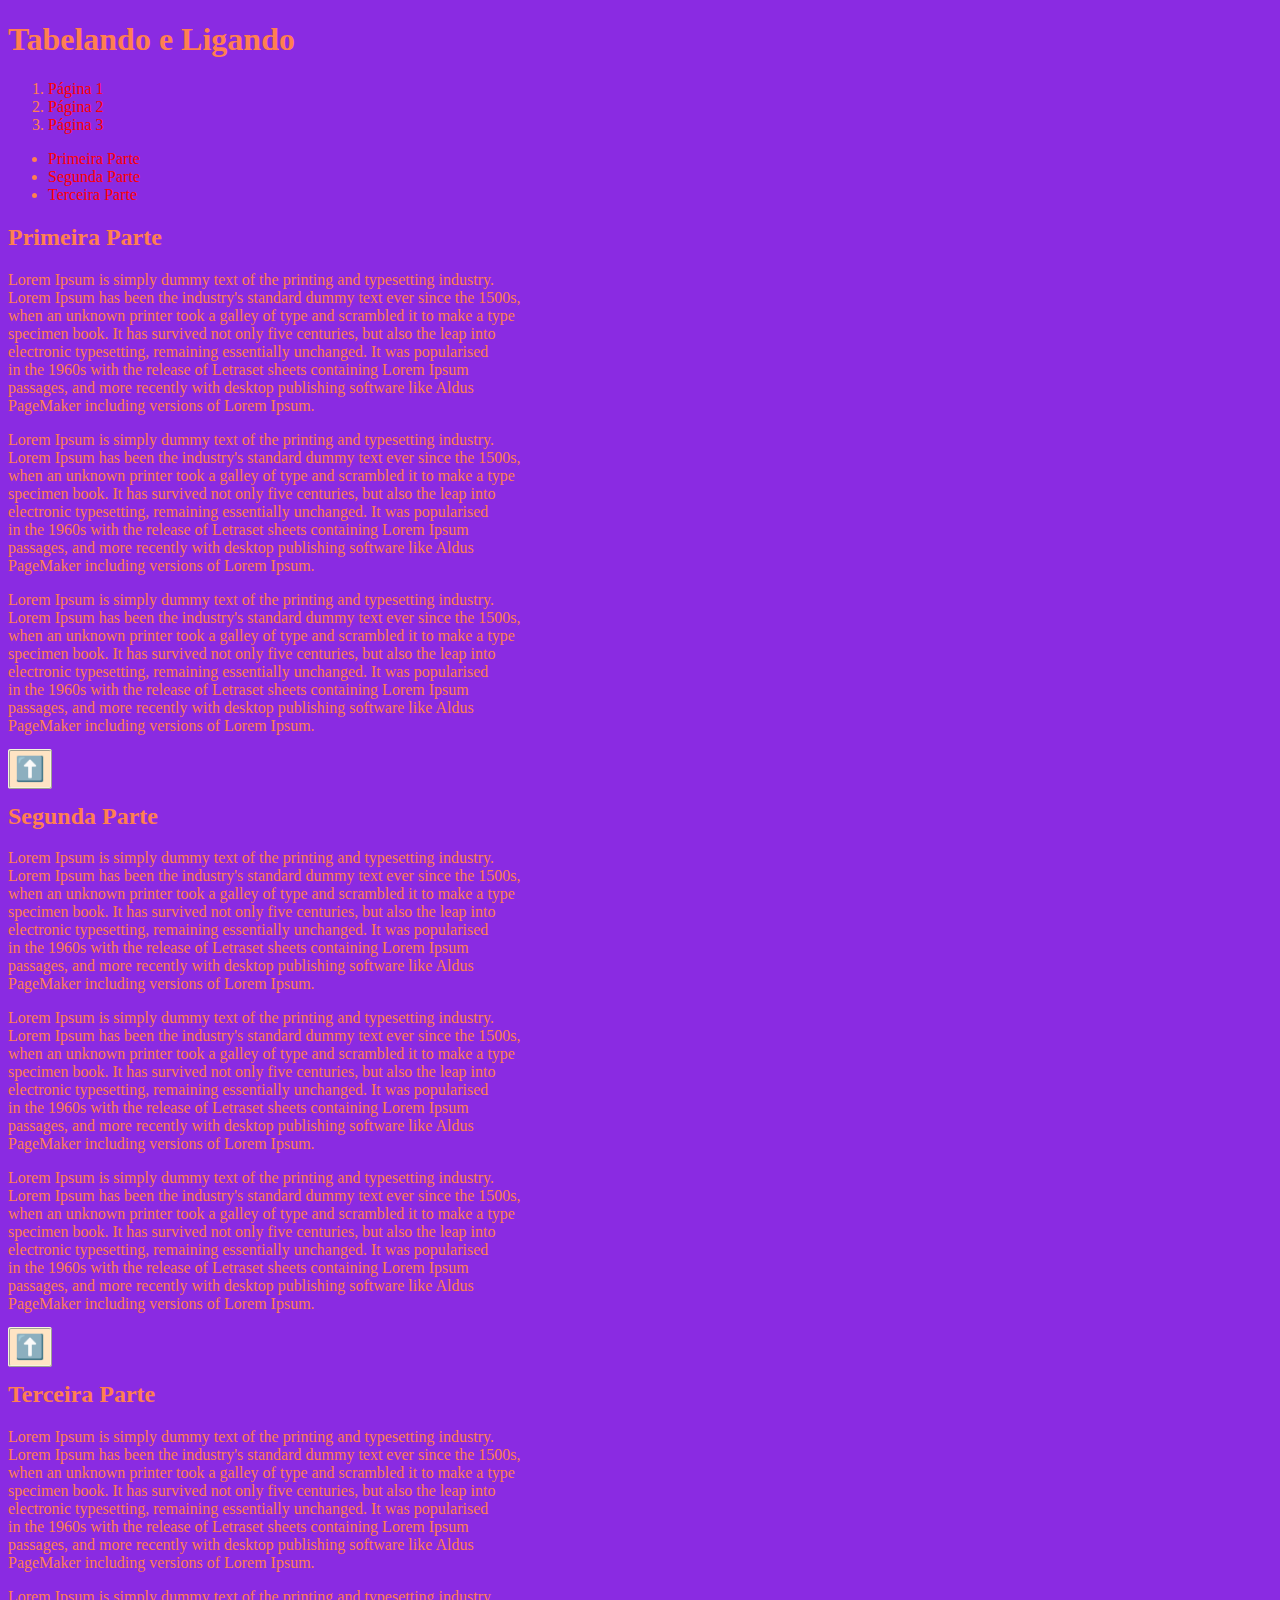
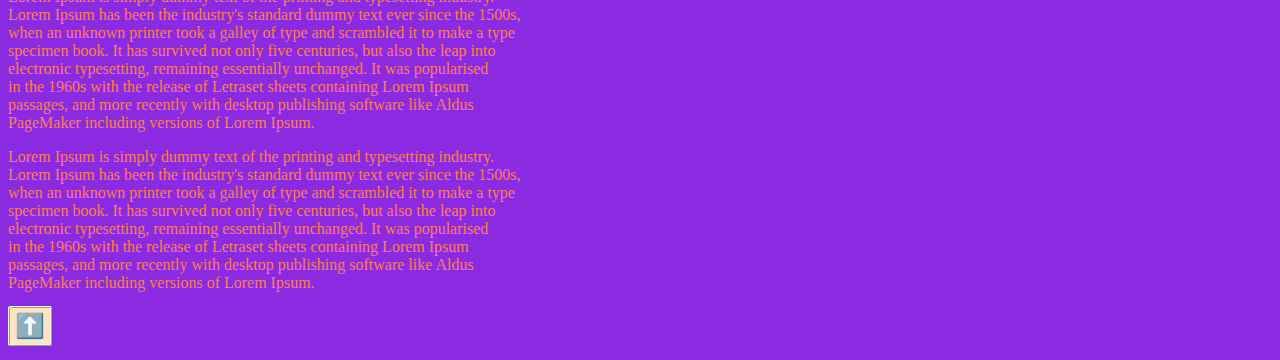
<file: aula 6/index.html>
<!DOCTYPE html>
<html lang="pt-br">
<head>
    <meta charset="UTF-8">
    <meta name="viewport" content="width=device-width, initial-scale=1.0">
    <title>Links e Tabelas</title>
    <link rel="stylesheet" href="css/estilo.css">
</head>
<body>
    <h1>Tabelando e Ligando</h1>
    <ol>
        <li><a href="pg1.html">Página 1</a></li>
        <li><a href="pg2.html">Página 2</a></li>
        <li><a href="pg3.html">Página 3</a></li>
    </ol>

    <ul id="topo">
        <li><a href="#parte1">Primeira Parte</a></li>
        <li><a href="#parte2">Segunda Parte</a></li>
        <li><a href="#parte3">Terceira Parte</a></li>
    </ul>
    <h2 id="parte1">Primeira Parte</h2>
    <p> 
        Lorem Ipsum is simply dummy text of the printing and typesetting industry. <br>
        Lorem Ipsum has been the industry's standard dummy text ever since the 1500s,<br>
        when an unknown printer took a galley of type and scrambled it to make a type <br>
        specimen book. It has survived not only five centuries, but also the leap into <br>
        electronic typesetting, remaining essentially unchanged. It was popularised <br>
        in the 1960s with the release of Letraset sheets containing Lorem Ipsum <br>
        passages, and more recently with desktop publishing software like Aldus <br>
        PageMaker including versions of Lorem Ipsum. <br>
    </p>

    <p> 
        Lorem Ipsum is simply dummy text of the printing and typesetting industry. <br>
        Lorem Ipsum has been the industry's standard dummy text ever since the 1500s,<br>
        when an unknown printer took a galley of type and scrambled it to make a type <br>
        specimen book. It has survived not only five centuries, but also the leap into <br>
        electronic typesetting, remaining essentially unchanged. It was popularised <br>
        in the 1960s with the release of Letraset sheets containing Lorem Ipsum <br>
        passages, and more recently with desktop publishing software like Aldus <br>
        PageMaker including versions of Lorem Ipsum. <br>
    </p>

    <p> 
        Lorem Ipsum is simply dummy text of the printing and typesetting industry. <br>
        Lorem Ipsum has been the industry's standard dummy text ever since the 1500s,<br>
        when an unknown printer took a galley of type and scrambled it to make a type <br>
        specimen book. It has survived not only five centuries, but also the leap into <br>
        electronic typesetting, remaining essentially unchanged. It was popularised <br>
        in the 1960s with the release of Letraset sheets containing Lorem Ipsum <br>
        passages, and more recently with desktop publishing software like Aldus <br>
        PageMaker including versions of Lorem Ipsum. <br>
    </p>

    <footer>
        <h2>
            <a href="#topo">⬆️ </a>
        </h2>
    </footer>

    <h2 id="parte2">Segunda Parte</h2>
    <p> 
        Lorem Ipsum is simply dummy text of the printing and typesetting industry. <br>
        Lorem Ipsum has been the industry's standard dummy text ever since the 1500s,<br>
        when an unknown printer took a galley of type and scrambled it to make a type <br>
        specimen book. It has survived not only five centuries, but also the leap into <br>
        electronic typesetting, remaining essentially unchanged. It was popularised <br>
        in the 1960s with the release of Letraset sheets containing Lorem Ipsum <br>
        passages, and more recently with desktop publishing software like Aldus <br>
        PageMaker including versions of Lorem Ipsum. <br>
    </p>

    <p> 
        Lorem Ipsum is simply dummy text of the printing and typesetting industry. <br>
        Lorem Ipsum has been the industry's standard dummy text ever since the 1500s,<br>
        when an unknown printer took a galley of type and scrambled it to make a type <br>
        specimen book. It has survived not only five centuries, but also the leap into <br>
        electronic typesetting, remaining essentially unchanged. It was popularised <br>
        in the 1960s with the release of Letraset sheets containing Lorem Ipsum <br>
        passages, and more recently with desktop publishing software like Aldus <br>
        PageMaker including versions of Lorem Ipsum. <br>
    </p>

    <p> 
        Lorem Ipsum is simply dummy text of the printing and typesetting industry. <br>
        Lorem Ipsum has been the industry's standard dummy text ever since the 1500s,<br>
        when an unknown printer took a galley of type and scrambled it to make a type <br>
        specimen book. It has survived not only five centuries, but also the leap into <br>
        electronic typesetting, remaining essentially unchanged. It was popularised <br>
        in the 1960s with the release of Letraset sheets containing Lorem Ipsum <br>
        passages, and more recently with desktop publishing software like Aldus <br>
        PageMaker including versions of Lorem Ipsum. <br>
    </p>

    <footer>
        <h2>
            <a href="#topo">⬆️ </a>
        </h2>
    </footer>

    <h2 id="parte3">Terceira Parte</h2>
    <p> 
        Lorem Ipsum is simply dummy text of the printing and typesetting industry. <br>
        Lorem Ipsum has been the industry's standard dummy text ever since the 1500s,<br>
        when an unknown printer took a galley of type and scrambled it to make a type <br>
        specimen book. It has survived not only five centuries, but also the leap into <br>
        electronic typesetting, remaining essentially unchanged. It was popularised <br>
        in the 1960s with the release of Letraset sheets containing Lorem Ipsum <br>
        passages, and more recently with desktop publishing software like Aldus <br>
        PageMaker including versions of Lorem Ipsum. <br>
    </p>

    <p> 
        Lorem Ipsum is simply dummy text of the printing and typesetting industry. <br>
        Lorem Ipsum has been the industry's standard dummy text ever since the 1500s,<br>
        when an unknown printer took a galley of type and scrambled it to make a type <br>
        specimen book. It has survived not only five centuries, but also the leap into <br>
        electronic typesetting, remaining essentially unchanged. It was popularised <br>
        in the 1960s with the release of Letraset sheets containing Lorem Ipsum <br>
        passages, and more recently with desktop publishing software like Aldus <br>
        PageMaker including versions of Lorem Ipsum. <br>
    </p>

    <p> 
        Lorem Ipsum is simply dummy text of the printing and typesetting industry. <br>
        Lorem Ipsum has been the industry's standard dummy text ever since the 1500s,<br>
        when an unknown printer took a galley of type and scrambled it to make a type <br>
        specimen book. It has survived not only five centuries, but also the leap into <br>
        electronic typesetting, remaining essentially unchanged. It was popularised <br>
        in the 1960s with the release of Letraset sheets containing Lorem Ipsum <br>
        passages, and more recently with desktop publishing software like Aldus <br>
        PageMaker including versions of Lorem Ipsum. <br>
    </p>

    <footer>
        <h2>
            <a href="#topo">⬆️ </a>
        </h2>
    </footer>
</body>
</html>
</file>
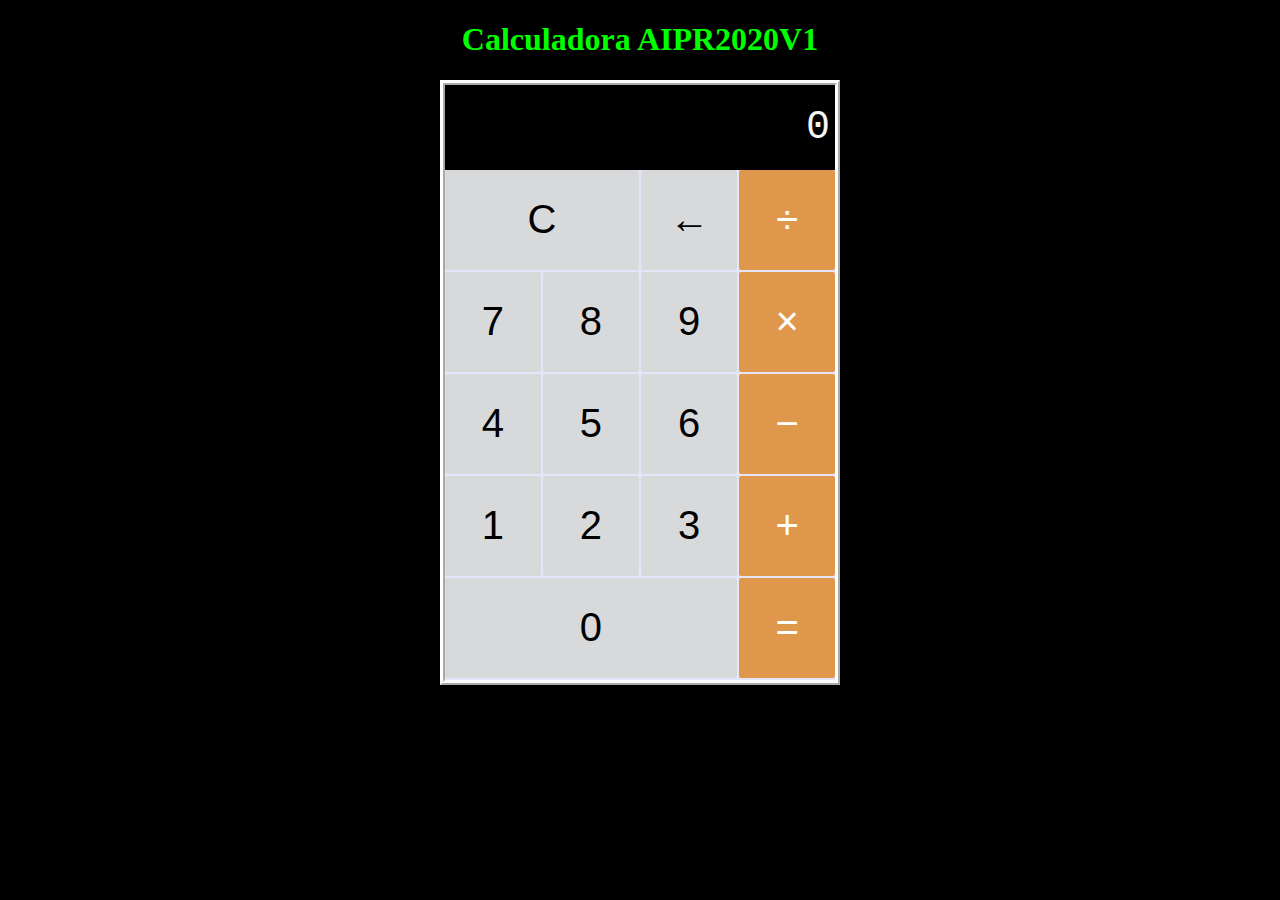
<file: calculadora/index.html>
<!DOCTYPE html>
<html lang="pt-br">
<head>
    <meta charset="UTF-8">
    <meta name="viewport" content="width=device-width, initial-scale=1.0">
    <title>Calculadora HTML - CSS - JS</title>
    <link rel="stylesheet" href="css/estilo.css">
</head>
<body>
    <h1>Calculadora AIPR2020V1</h1>

    <main class="container">
        <section class="screen">
            0
        </section>
        <section class="calc-buttons">
 <!--Primeira Fileira-->
            <section class="calc-button-row">
                <button class="calc-button double">C</button>
                <button class="calc-button">&larr;</button>
                <button class="calc-button">&divide;</button>
            </section>
 <!--Segunda Fileira-->
    <section class="calc-button-row">
    <button class="calc-button">7</button>
    <button class="calc-button">8</button>
    <button class="calc-button">9</button>
    <button class="calc-button">&times;</button>
    </section>
 <!--Terceira Fileira-->
    <section class="calc-button-row">
    <button class="calc-button">4</button>
    <button class="calc-button">5</button>
    <button class="calc-button">6</button>
    <button class="calc-button">&minus;</button>
    </section>
 <!--Quarta Fileira-->
    <section class="calc-button-row">
    <button class="calc-button">1</button>
    <button class="calc-button">2</button>
    <button class="calc-button">3</button>
    <button class="calc-button">&plus;</button>
    </section>
<!--Fileira Final-->
    <section class="calc-button-row">
        <button class="calc-button triple">0</button>
        <button class="calc-button">&equals;</button>
    </section>
        </section>
    </main>

    <script src="js/main.js"></script>
</body>
</html>
</file>
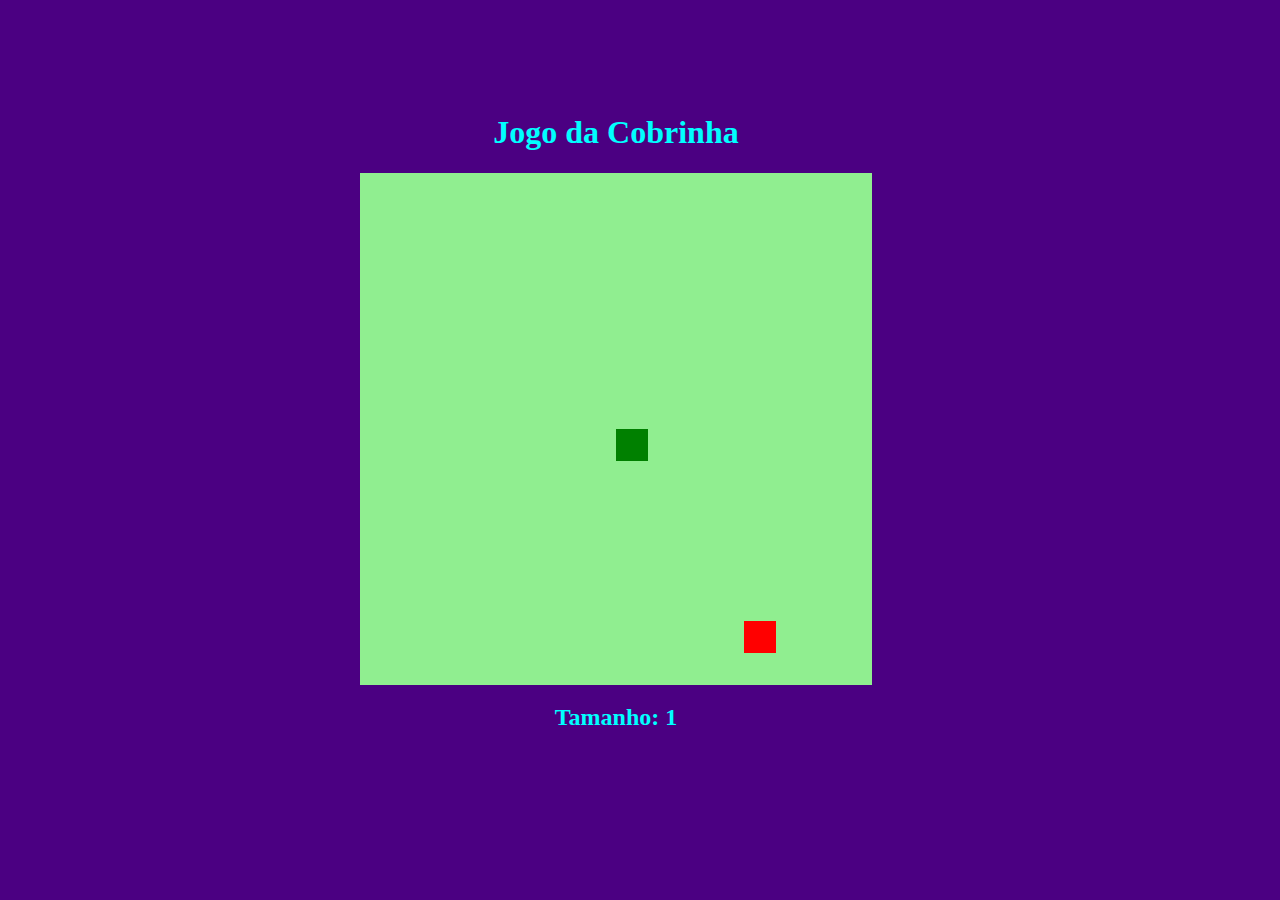
<file: cobrinha-v1/index.html>
<!DOCTYPE html>
<html lang="pt-br">
<head>
   <meta charset="UTF-8">
   <meta name="viewport" content="width=device-width, initial-scale=1.0">
   <title>Jogo da Cobrinha</title>
   <link rel="stylesheet" href="./css/estilo.css">
   <!--Com o defer nós forçamos o Javascript ser carregado apenas no final-->
   <script src="./js/app.js" defer></script>
   <body>
    <header>
        <h1>Jogo da Cobrinha</h1>
    </header>
    <canvas id="snake" width="512" height="512"></canvas>
    <footer>
        <h2>Tamanho: <span id="tamanho">1</span></h2>
    </footer>
 </body>
</file>
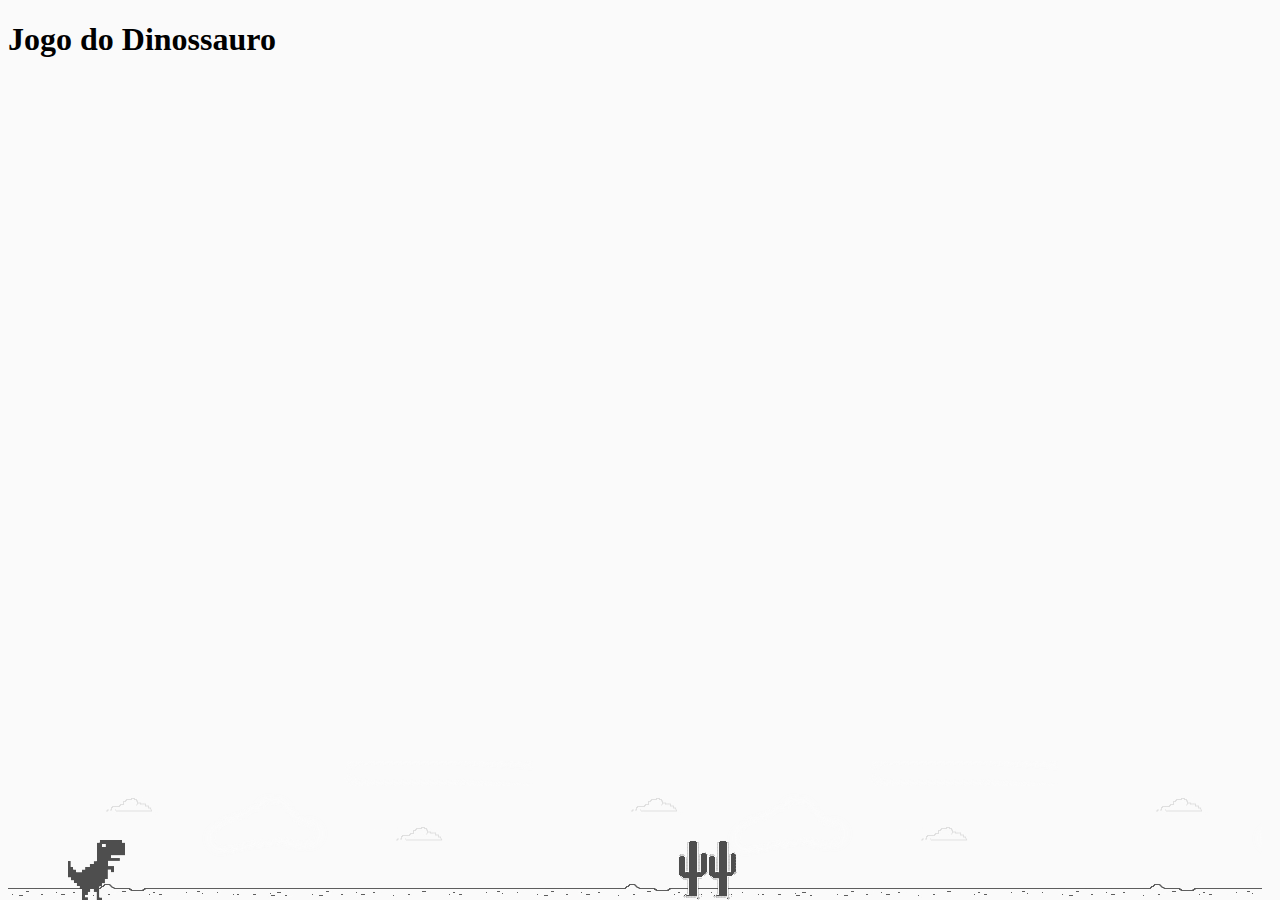
<file: dino/index.html>
<!DOCTYPE html>
<html lang="pt-br">
<head>
    <meta charset="UTF-8">
    <meta name="viewport" content="width=device-width, initial-scale=1.0">
    <meta http-equiv="X-UA-Compatible" content="ie=edge">
    <title>Jogo do Dinossauro</title>
    <link rel="stylesheet" href="css/estilo.css">
    <script src="./js/jogo.js" defer></script>
</head>
<body>
    <h1>Jogo do Dinossauro</h1>
<main class="background">
    <div class="dino"></div>
</main>






</body>
</html>
</file>
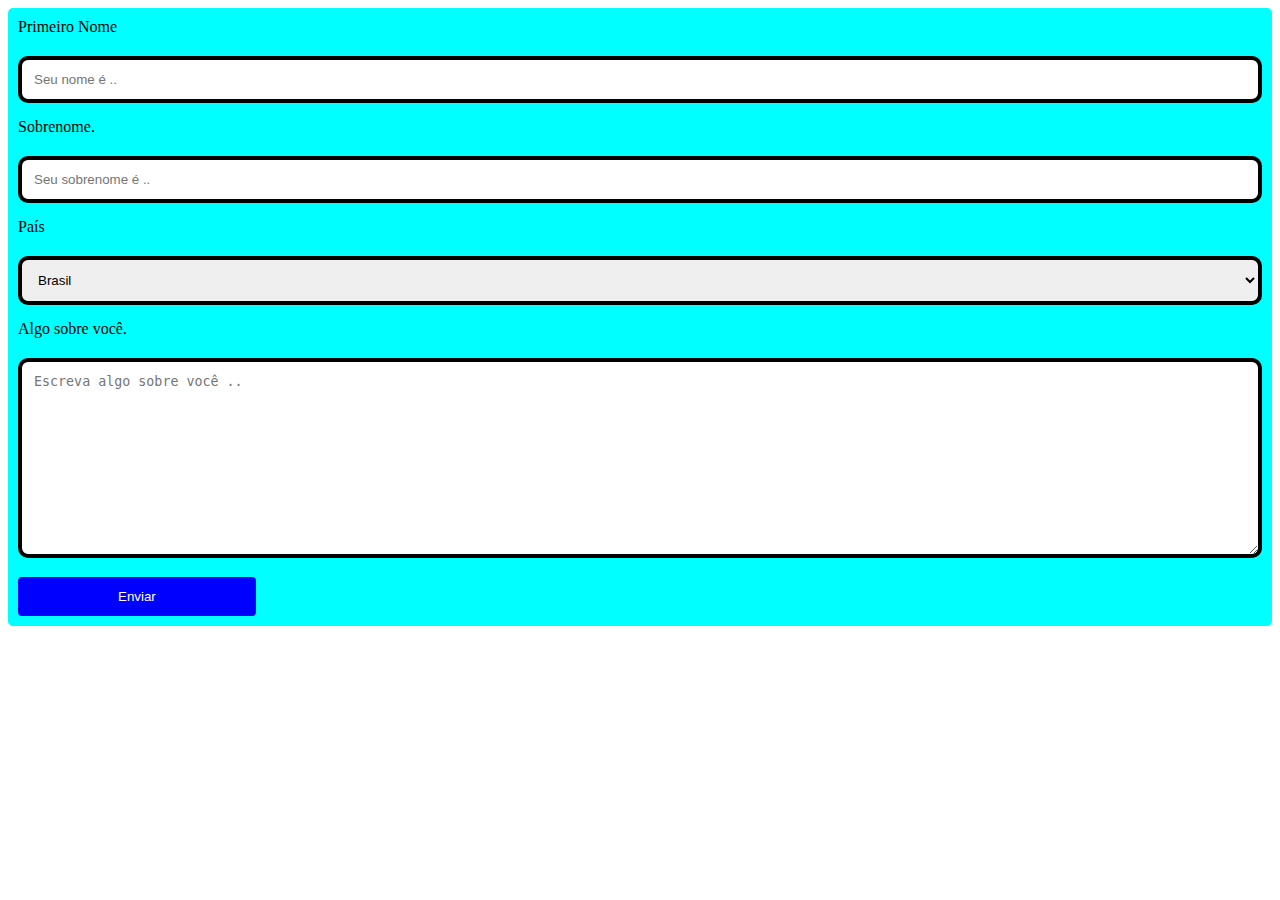
<file: Formulário-de-Contacto/index.html>
<!DOCTYPE html>
<html lang="pt-br">
<head>
    <meta charset="UTF-8">
    <meta name="viewport" content="width=device-width, initial-scale=1.0">
    <title>Formulário sobre você.</title>
</head>
<body>
    
    <div class="container">
        <form action="action_page.php">
      
          <label for="pname">Primeiro Nome</label>
          <input type="text" id="pname" name="primeironome" placeholder="Seu nome é ..">
      
          <label for="sname">Sobrenome.</label>
          <input type="text" id="sname" name="sobrenome" placeholder="Seu sobrenome é ..">
      
          <label for="País">País</label>
          <select id="pais" name="pais">
            <option value="Brasil">Brasil</option>
            <option value="canada">Canada</option>
            <option value="USA">USA</option>
          </select>
      
          <label for="Algo sobre você">Algo sobre você.</label>
          <textarea id="subject" name="subject" placeholder="Escreva algo sobre você .." style="height:200px"></textarea>
      
          <input type="submit" value="Enviar">
      
        </form>
      </div>

      <link rel="stylesheet" href="css/estilo.css">

</body>
</html>
</file>
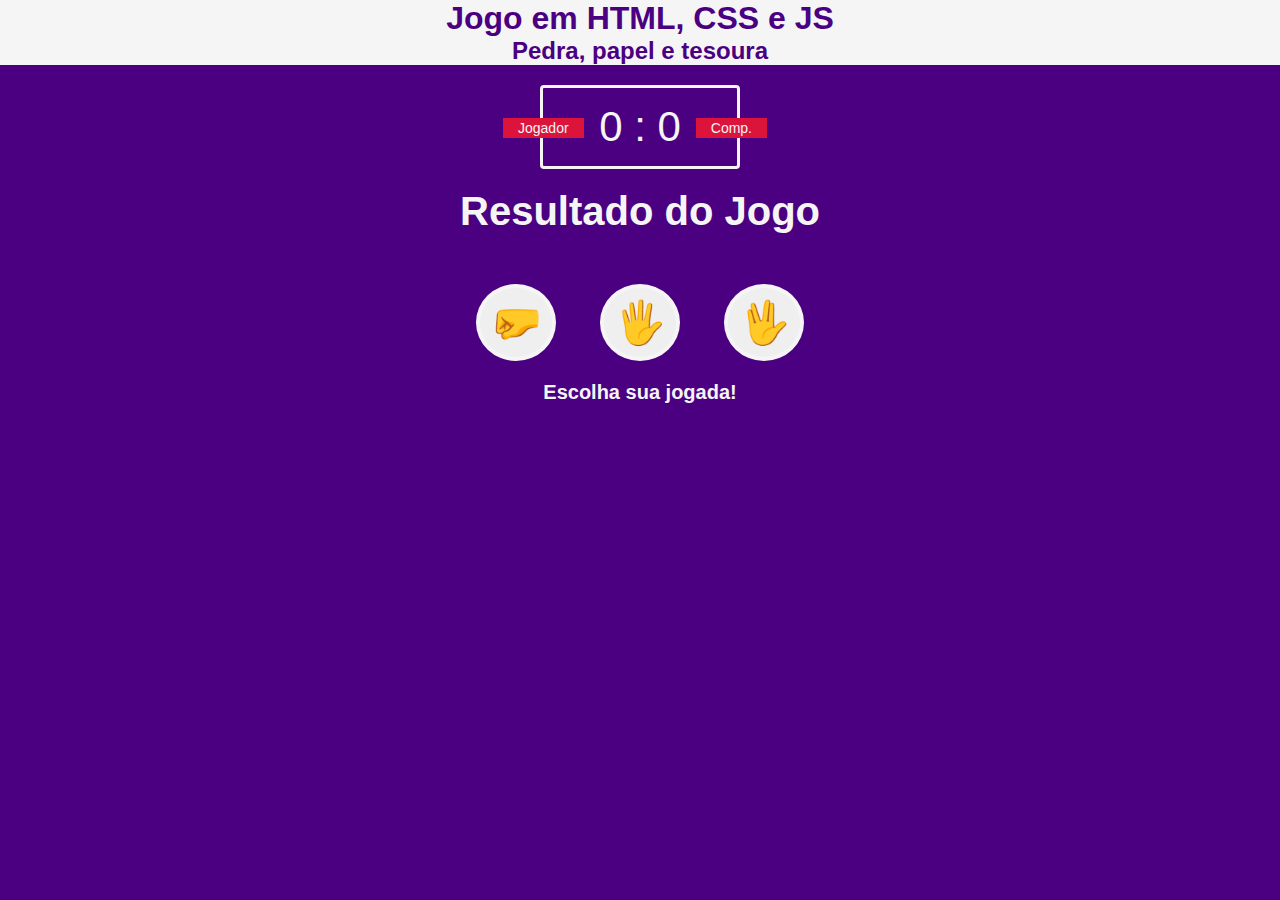
<file: Jokenpô/index.html>
<!DOCTYPE html>
<html lang="pt-br">
<head>
   <meta charset="UTF-8">
   <meta name="viewport" content="width=device-width, initial-scale=1.0">
   <title>Jokenpô!</title>
   <link rel="stylesheet" href="./css/estilo.css">
</head>
<body>
   <header>
       <h1>Jogo em HTML, CSS e JS</h1>
       <h2>Pedra, papel e tesoura</h2>
   </header>

   <section class="placar">
        <div id="jogador" class="badge">Jogador</div><!--Quebra Linha naturalmente-->
        <div id="computador" class="badge">Comp.</div>
        <span id="placar-jogador">0</span> : <!--Não quebra a linha-->
        <span id="placar-computador">0</span>
    </section>

    <section class="resultado">
        <p>Resultado do Jogo</p>
    </section>

    <section class="escolhas">
        <button class="escolha" id="pedra">🤛</button>
        <button class="escolha" id="papel">🖐</button>
        <button class="escolha" id="tesoura">🖖</button>
    </section>
  
    <p id="jogada">Escolha sua jogada!</p>

    <script src="./js/app.js"></script>
</body>
</html>
</file>
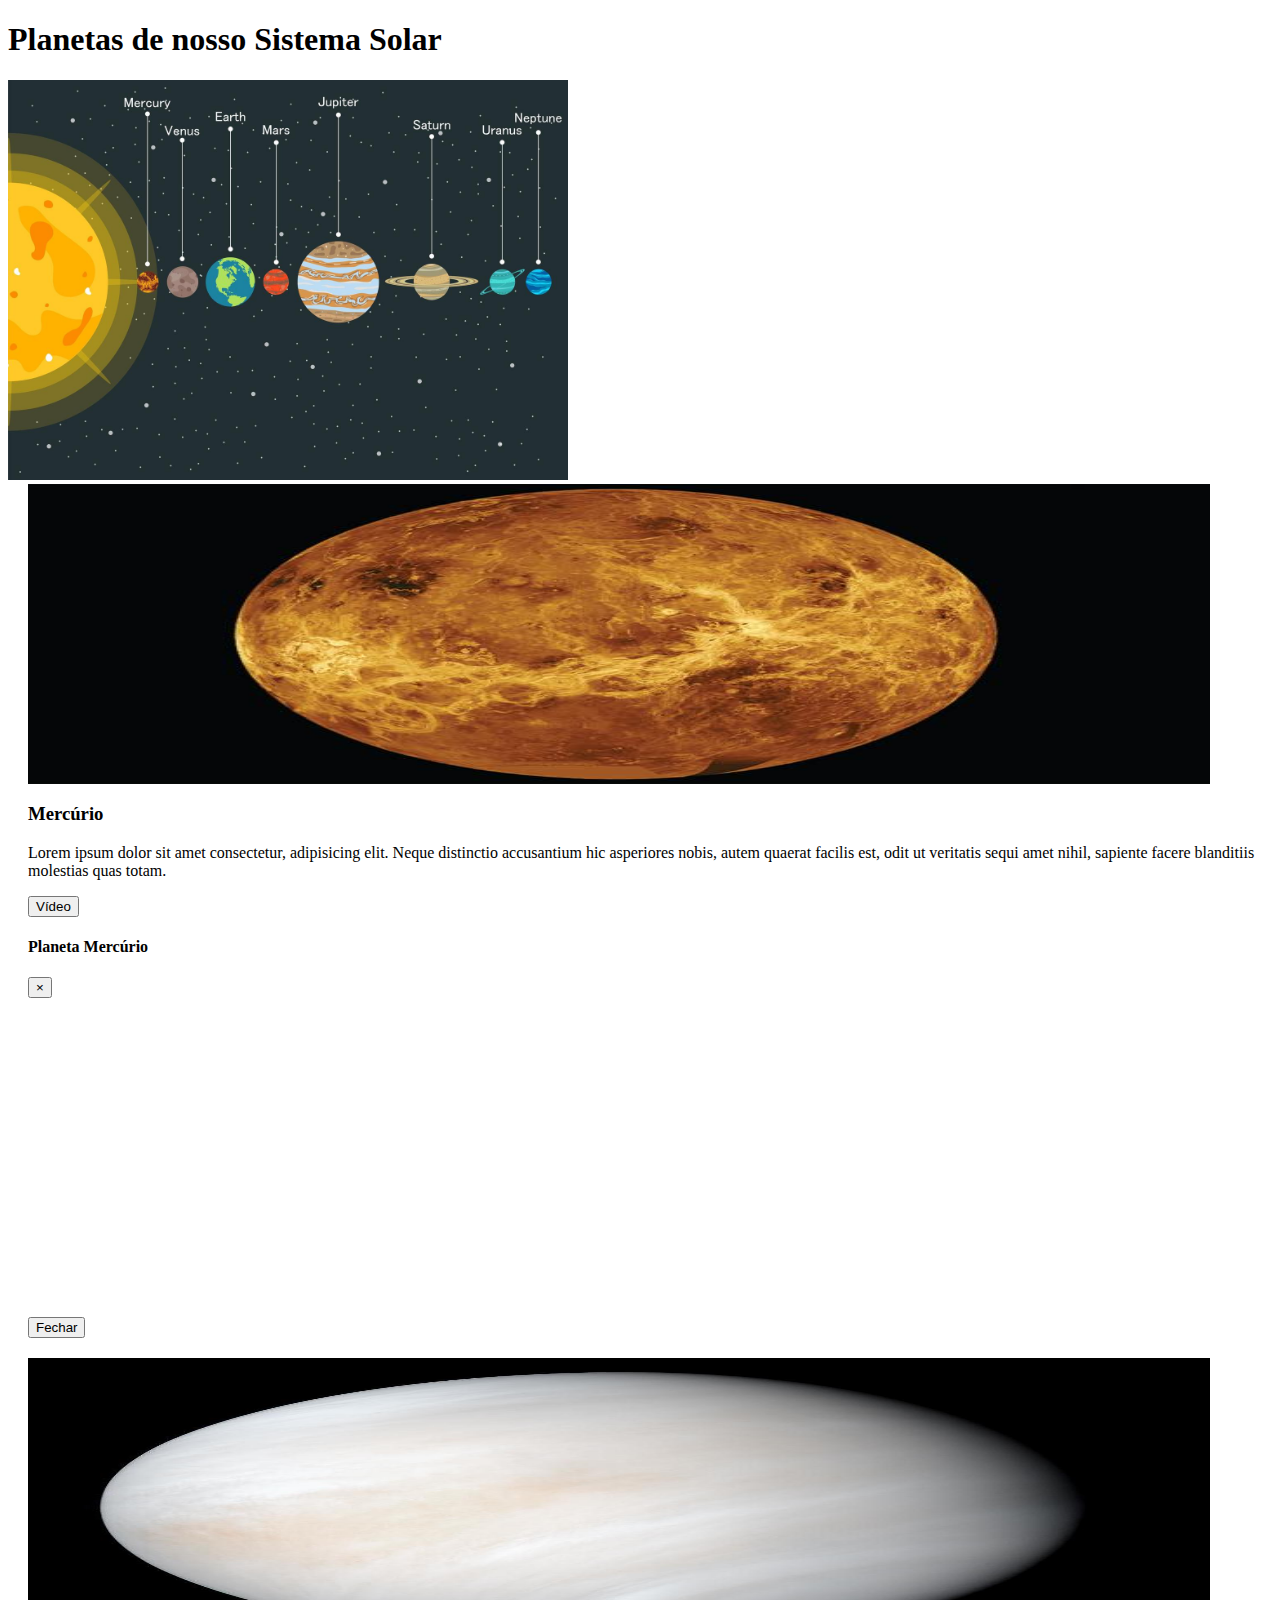
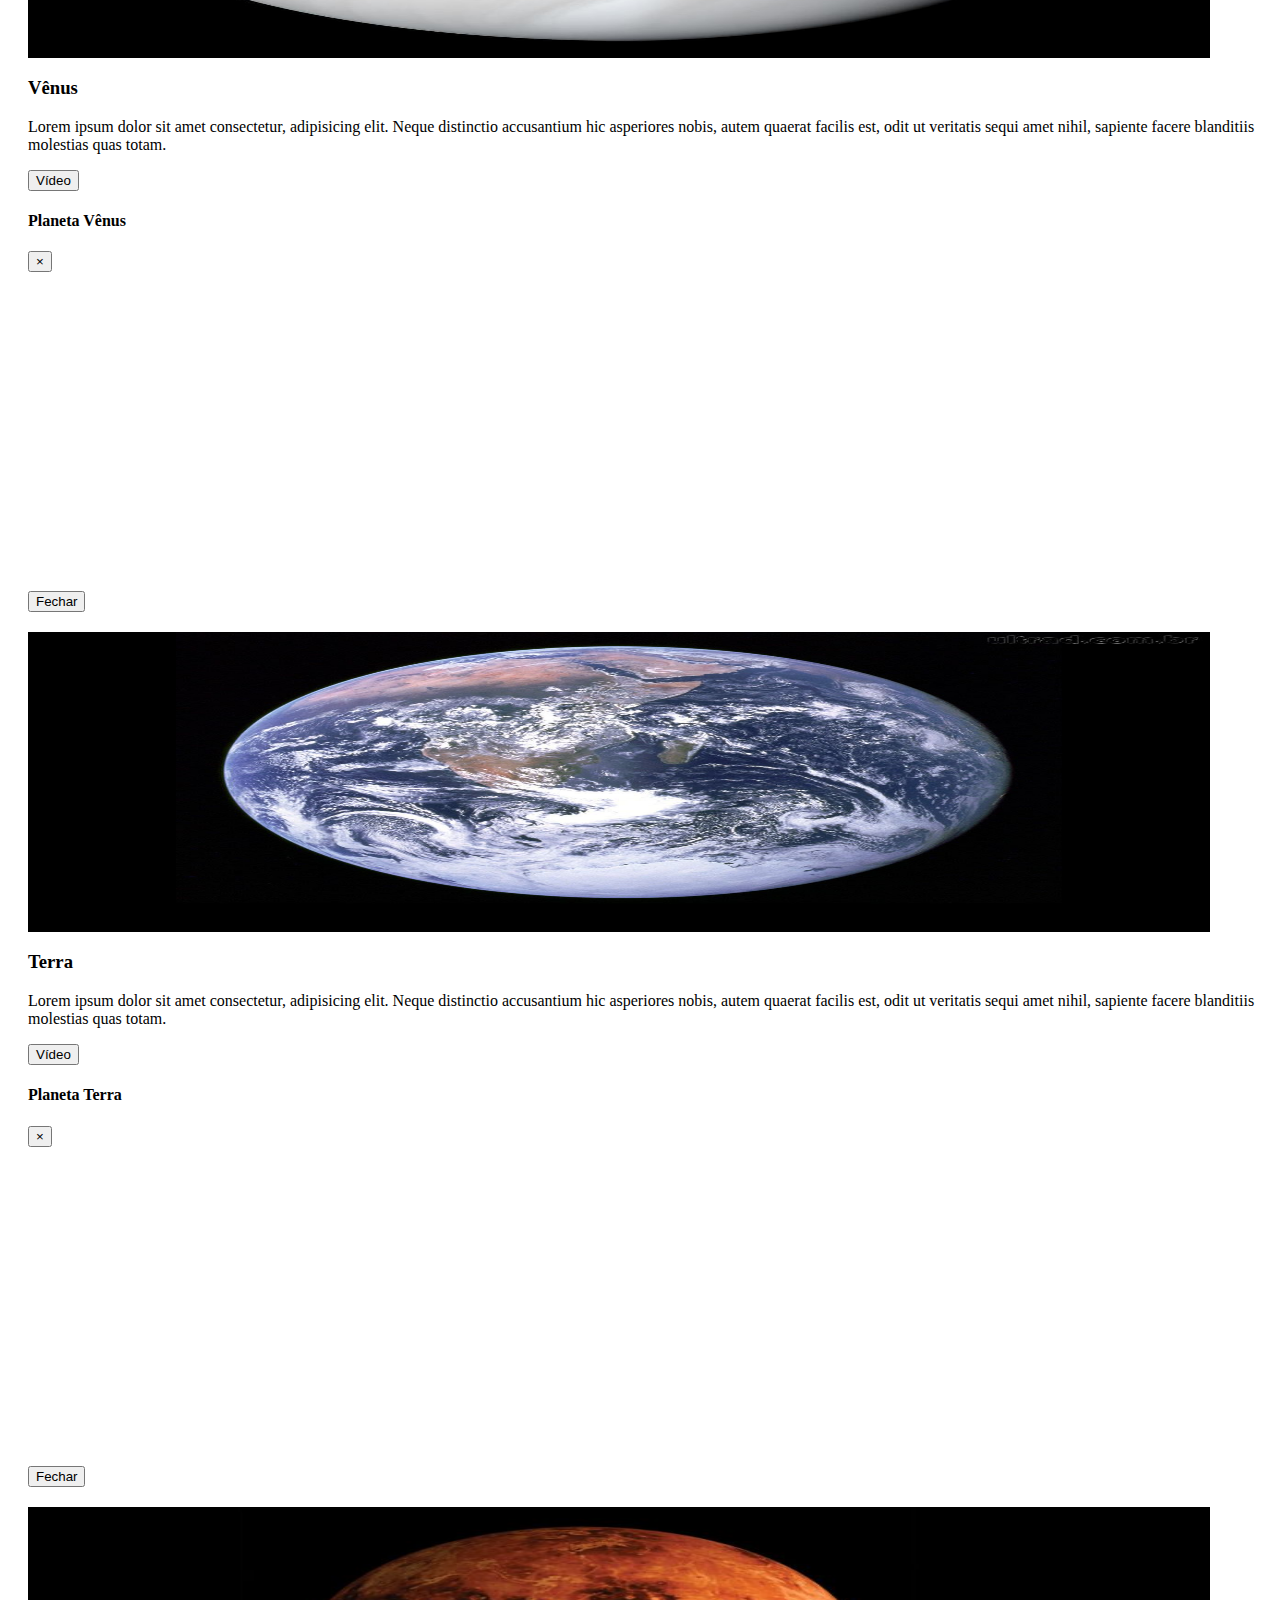
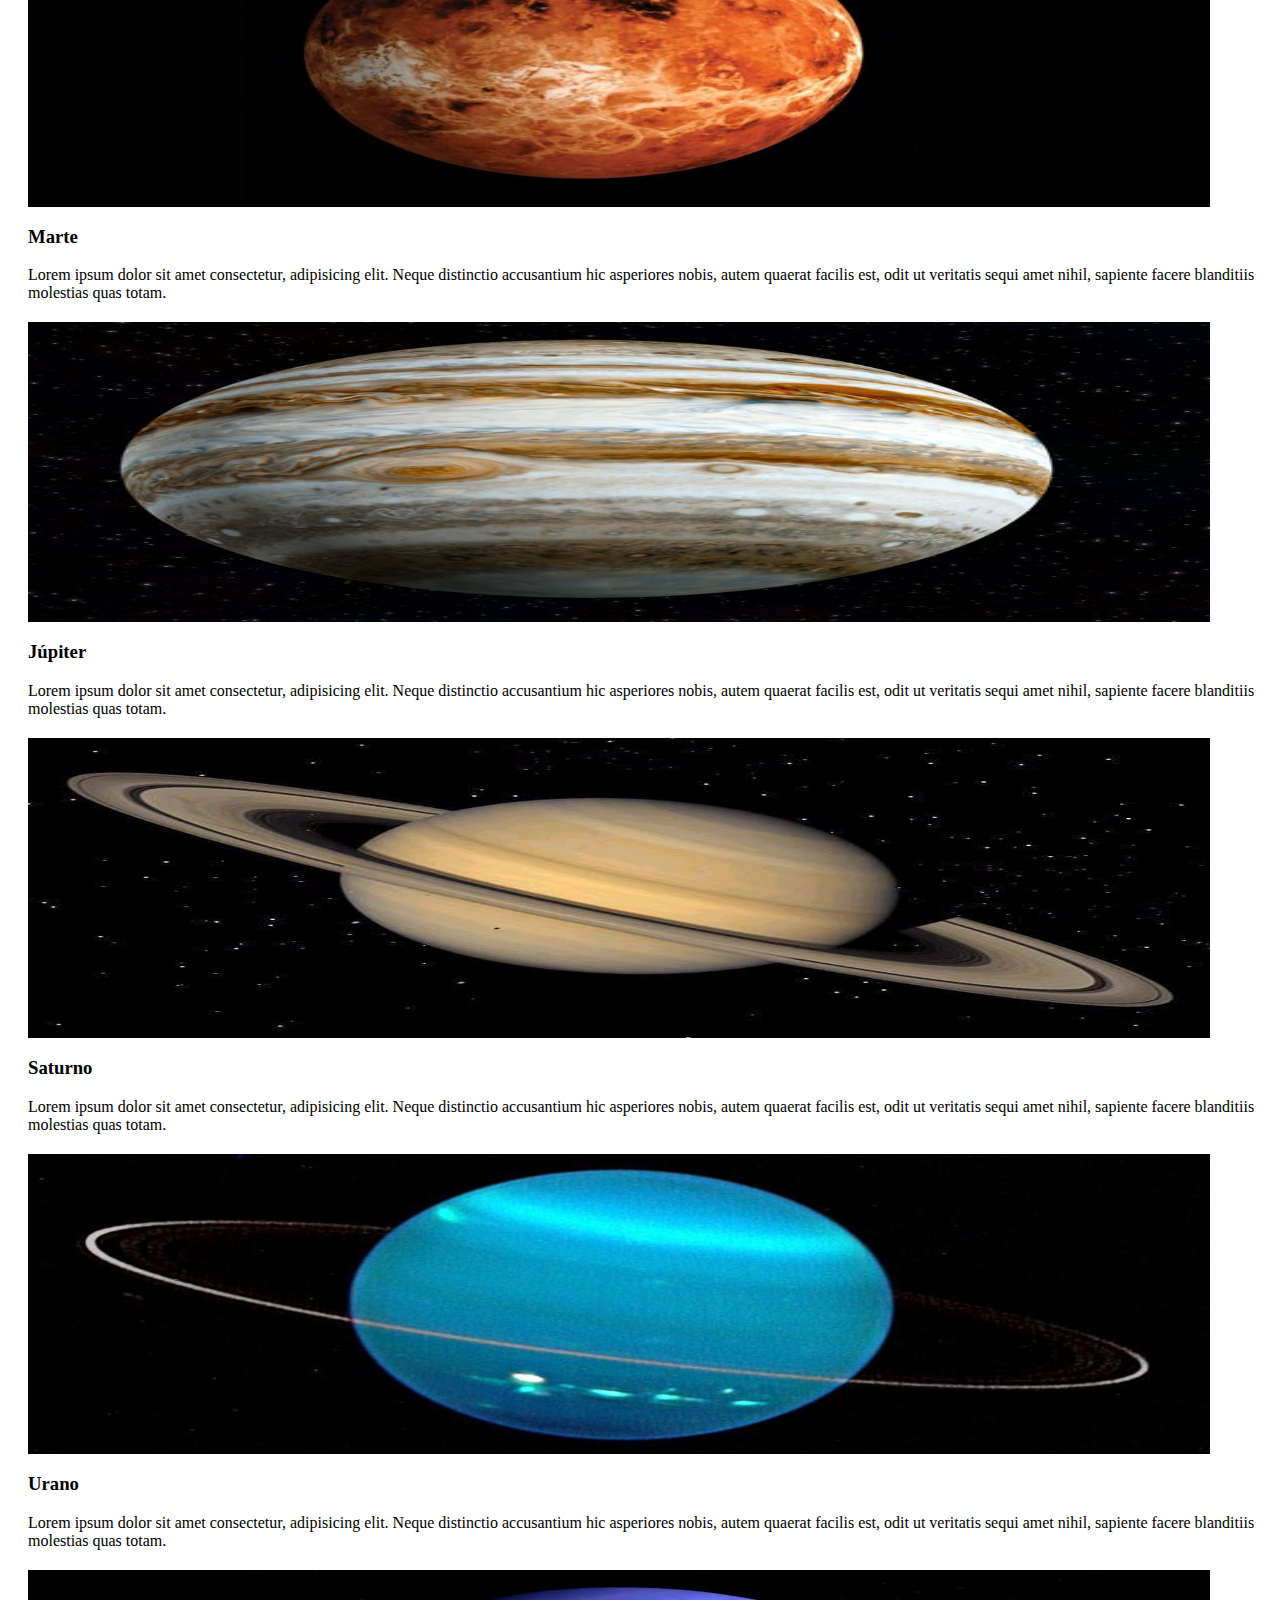
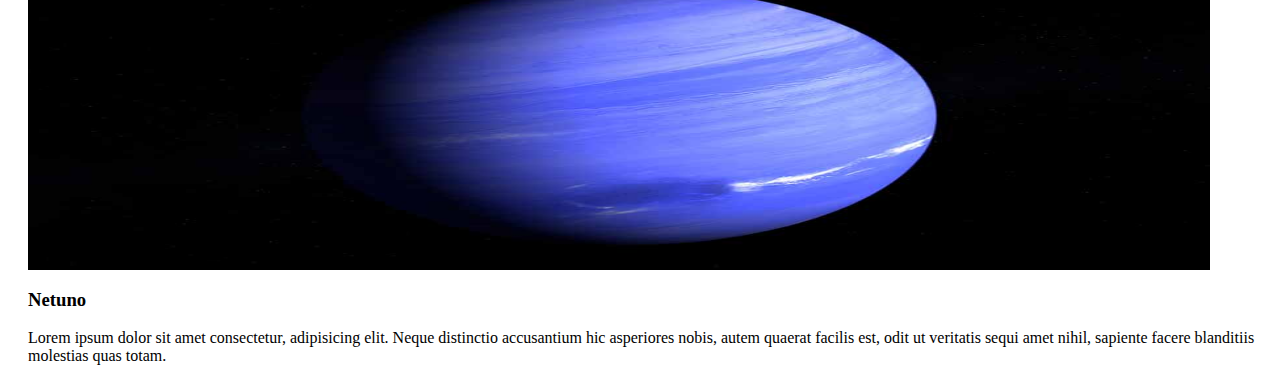
<file: planetas-bootstrap/index.html>
<!DOCTYPE html>
<html lang="pt-br">
  <head>
    <!-- Meta tags Obrigatórias -->
    <meta charset="utf-8">
    <meta name="viewport" content="width=device-width, initial-scale=1, shrink-to-fit=no">
    
    <!--Favicon-->
    <link rel="shortcut icon" href="./img/imgTerra.png" type="image/png">

    <!-- Bootstrap CSS -->
    <link rel="stylesheet" href="https://stackpath.bootstrapcdn.com/bootstrap/4.1.3/css/bootstrap.min.css" integrity="sha384-MCw98/SFnGE8fJT3GXwEOngsV7Zt27NXFoaoApmYm81iuXoPkFOJwJ8ERdknLPMO" crossorigin="anonymous">
    <link rel="stylesheet" href="./estilo.css">

    <title>Planetas de nosso Sistema Solar</title>
  </head>
  <body>
    <header class="jumbotron text-light bg-dark text-center">
        <h1>Planetas de nosso Sistema Solar</h1>
        <img src="./img/sistema-solar.jpg" alt="Sistema Solar" 
             height="400" class="rounded-circle">
    </header>
    <main class="container-fluid">
        <section class="row"> <!--1ª Fileira-->
            <article class="col card bg-light">
                <div class="card-body">
                    <img src="./img/mercurio.jpg" class="img-thumbnail" 
                    alt="Mercúrio" title="Mercúrio">
                    <h3>Mercúrio</h3>
                    <p>
                        Lorem ipsum dolor sit amet consectetur, adipisicing elit. Neque distinctio accusantium hic asperiores nobis, autem quaerat facilis est, odit ut veritatis sequi amet nihil, sapiente facere blanditiis molestias quas totam.
                    </p>
                    <!-- Início Modal Mercúrio-->
                    <!-- Botão para abrir a Janela Modal -->
                    <button type="button" class="btn btn-primary" data-toggle="modal" data-target="#modalMercurio">
                        Vídeo
                    </button>
                    
                    <!-- A Modal -->
                    <div class="modal fade" id="modalMercurio">
                        <div class="modal-dialog">
                        <div class="modal-content">
                    
                            <!-- Cabeçalho Modal -->
                            <div class="modal-header">
                            <h4 class="modal-title">Planeta Mercúrio</h4>
                            <button type="button" class="close" data-dismiss="modal">&times;</button>
                            </div>
                    
                            <!-- Corpo Modal  -->
                            <div class="modal-body">
                                <!-- Vídeo do Youtube-->
                                <iframe width="560" height="315" src="https://www.youtube.com/embed/Nt1roYm0jPQ" 
                                frameborder="0" allow="accelerometer; autoplay; clipboard-write; encrypted-media; gyroscope; picture-in-picture" 
                                allowfullscreen></iframe>
                            </div>
                    
                            <!-- Rodapé Modal -->
                            <div class="modal-footer">
                            <button type="button" class="btn btn-danger" data-dismiss="modal">Fechar</button>
                            </div>
                    
                        </div>
                        </div>
                    </div>
                    <!-- Final Modal Mercúrio-->
                </div>
            </article>
            <article class="col card bg-light">
                <div class="card-body">
                    <img src="./img/venus.jpg" class="img-thumbnail" 
                    alt="Vênus" title="Vênus">
                    <h3>Vênus</h3>
                    <p>
                        Lorem ipsum dolor sit amet consectetur, adipisicing elit. Neque distinctio accusantium hic asperiores nobis, autem quaerat facilis est, odit ut veritatis sequi amet nihil, sapiente facere blanditiis molestias quas totam.
                    </p>
                    <!-- Início Modal Vênus-->
                    <!-- Botão para abrir a Janela Modal -->
                    <button type="button" class="btn btn-primary" data-toggle="modal" data-target="#modalVenus">
                        Vídeo
                    </button>
                    
                    <!-- A Modal -->
                    <div class="modal fade" id="modalVenus">
                        <div class="modal-dialog">
                        <div class="modal-content">
                    
                            <!-- Cabeçalho Modal -->
                            <div class="modal-header">
                            <h4 class="modal-title">Planeta Vênus</h4>
                            <button type="button" class="close" data-dismiss="modal">&times;</button>
                            </div>
                    
                            <!-- Corpo Modal  -->
                            <div class="modal-body">
                                <!-- Vídeo do Youtube-->
                                <iframe width="560" 
                                height="315" src="https://www.youtube.com/embed/wPpJHufd0K8" frameborder="0" 
                                allow="accelerometer; autoplay; clipboard-write; encrypted-media; gyroscope; picture-in-picture" 
                                allowfullscreen></iframe>
                            </div>
                    
                            <!-- Rodapé Modal -->
                            <div class="modal-footer">
                            <button type="button" class="btn btn-danger" data-dismiss="modal">Fechar</button>
                            </div>
                    
                        </div>
                        </div>
                    </div>
                    <!-- Final Modal Vênus-->
                </div>
            </article>
            <article class="col card bg-light">
                <div class="card-body">
                    <img src="./img/terra.jpg" class="img-thumbnail" 
                    alt="Terra" title="Terra">
                    <h3>Terra</h3>
                    <p>
                        Lorem ipsum dolor sit amet consectetur, adipisicing elit. Neque distinctio accusantium hic asperiores nobis, autem quaerat facilis est, odit ut veritatis sequi amet nihil, sapiente facere blanditiis molestias quas totam.
                    </p>
                    <!-- Início Modal Terra-->
                    <!-- Botão para abrir a Janela Modal -->
                    <button type="button" class="btn btn-primary" data-toggle="modal" data-target="#modalTerra">
                        Vídeo
                    </button>
                    
                    <!-- A Modal -->
                    <div class="modal fade" id="modalTerra">
                        <div class="modal-dialog">
                        <div class="modal-content">
                    
                            <!-- Cabeçalho Modal -->
                            <div class="modal-header">
                            <h4 class="modal-title">Planeta Terra</h4>
                            <button type="button" class="close" data-dismiss="modal">&times;</button>
                            </div>
                    
                            <!-- Corpo Modal  -->
                            <div class="modal-body">
                                <!-- Vídeo do Youtube-->
                                <iframe width="560" height="315" src="https://www.youtube.com/embed/xQc9vyBpfjE" frameborder="0" allow="accelerometer; autoplay; clipboard-write; encrypted-media; gyroscope; picture-in-picture" allowfullscreen></iframe>
                            </div>
                    
                            <!-- Rodapé Modal -->
                            <div class="modal-footer">
                            <button type="button" class="btn btn-danger" data-dismiss="modal">Fechar</button>
                            </div>
                    
                        </div>
                        </div>
                    </div>
                    <!-- Final Modal Terra-->
                </div>
            </article>
        </section>

        <section class="row"><!--2ª Fileira -->
            <article class="col card bg-light">
                <div class="card-body">
                    <img src="./img/marte.jpg" alt="Marte" title="Marte"
                    class="img-thumbnail">
                    <h3>Marte</h3>
                    <p>
                        Lorem ipsum dolor sit amet consectetur, adipisicing elit. Neque distinctio accusantium hic asperiores nobis, autem quaerat facilis est, odit ut veritatis sequi amet nihil, sapiente facere blanditiis molestias quas totam.
                    </p>
                </div>
            </article>
            <article class="col card bg-light">
                <div class="card-body">
                    <img src="./img/jupiter.jpg" alt="Júpiter" title="Júpiter"
                    class="img-thumbnail">
                    <h3>Júpiter</h3>
                        <p>
                        Lorem ipsum dolor sit amet consectetur, adipisicing elit. Neque distinctio accusantium hic asperiores nobis, autem quaerat facilis est, odit ut veritatis sequi amet nihil, sapiente facere blanditiis molestias quas totam.
                    </p>                    
                </div>
            </article>
            <article class="col card bg-light">
                <div class="card-body">
                    <img src="./img/saturno.jpg" alt="Saturno" title="Saturno"
                    class="img-thumbnail">
                    <h3>Saturno</h3>
                    <p>
                        Lorem ipsum dolor sit amet consectetur, adipisicing elit. Neque distinctio accusantium hic asperiores nobis, autem quaerat facilis est, odit ut veritatis sequi amet nihil, sapiente facere blanditiis molestias quas totam.
                    </p>
                </div>
            </article>
        </section>

        <section class="row"><!--3ª Fileira-->
            <article class="col card bg-light">
                <div class="card-body">
                    <img src="./img/urano.jpg" alt="Urano" title="Urano"
                    class="img-thumbnail">
                    <h3>Urano</h3>
                    <p>
                        Lorem ipsum dolor sit amet consectetur, adipisicing elit. Neque distinctio accusantium hic asperiores nobis, autem quaerat facilis est, odit ut veritatis sequi amet nihil, sapiente facere blanditiis molestias quas totam.
                    </p>
                </div>
            </article>
            <article class="col card bg-light">
                <div class="card-body">
                    <img src="./img/netuno.jpg" alt="Netuno" title="Netuno"
                    class="img-thumbnail">
                    <h3>Netuno</h3>
                    <p>
                        Lorem ipsum dolor sit amet consectetur, adipisicing elit. Neque distinctio accusantium hic asperiores nobis, autem quaerat facilis est, odit ut veritatis sequi amet nihil, sapiente facere blanditiis molestias quas totam.
                    </p>
                </div>
            </article>
        </section>

    </main>

    <!-- JavaScript (Opcional) -->
    <!-- jQuery primeiro, depois Popper.js, depois Bootstrap JS -->
    <script src="https://code.jquery.com/jquery-3.3.1.slim.min.js" integrity="sha384-q8i/X+965DzO0rT7abK41JStQIAqVgRVzpbzo5smXKp4YfRvH+8abtTE1Pi6jizo" crossorigin="anonymous"></script>
    <script src="https://cdnjs.cloudflare.com/ajax/libs/popper.js/1.14.3/umd/popper.min.js" integrity="sha384-ZMP7rVo3mIykV+2+9J3UJ46jBk0WLaUAdn689aCwoqbBJiSnjAK/l8WvCWPIPm49" crossorigin="anonymous"></script>
    <script src="https://stackpath.bootstrapcdn.com/bootstrap/4.1.3/js/bootstrap.min.js" integrity="sha384-ChfqqxuZUCnJSK3+MXmPNIyE6ZbWh2IMqE241rYiqJxyMiZ6OW/JmZQ5stwEULTy" crossorigin="anonymous"></script>
  </body>
</html>
</file>
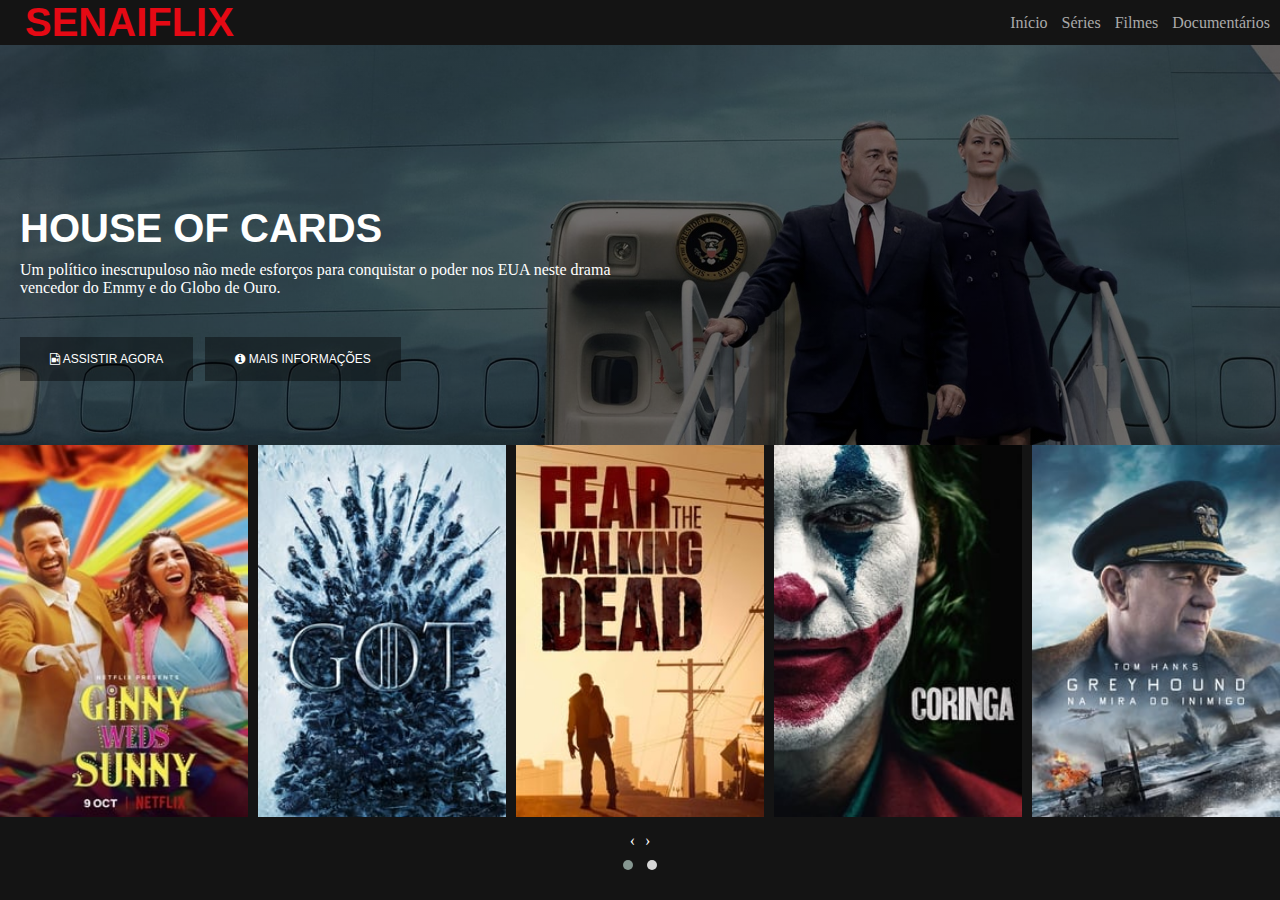
<file: senaiflix-v1/index.html>
<!DOCTYPE html>
<html lang="pt-br">
<head>
    <meta charset="UTF-8">
    <meta name="viewport" content="width=device-width, initial-scale=1.0">
    <title>SENAI Flix - Uma cópia do visual Front do Netflix</title>
    <!-- Estilização CSS-->
    <link rel="stylesheet" href="https://cdnjs.cloudflare.com/ajax/libs/font-awesome/4.7.0/css/font-awesome.min.css">
    <link rel="stylesheet" href="./css/owl.carousel.min.css">
    <link rel="stylesheet" href="./css/owl.theme.default.min.css">
    <link rel="stylesheet" href="./css/estilo.css">

    <!-- Scripts Javascript -->
    <script src="./js/jquery.min.js" defer></script>
    <script src="./js/owl.carousel.min.js" defer></script>
    <script src="./js/app.js" defer></script>
</head>
<body>
    <header>
        <section class="container">
            <h2 class="logo">SENAIFLIX</h2>
            <nav>
                <a href="#">Início</a>
                <a href="#">Séries</a>
                <a href="#">Filmes</a>
                <a href="#">Documentários</a>
            </nav>
        </section>
    </header>

    <main>
        <section class="filme-principal">
            <div class="container">
                <h3 class="titulo">HOUSE OF CARDS</h3>
                <p class="descricao">
                    Um político inescrupuloso não mede esforços para conquistar o poder nos EUA neste drama vencedor do Emmy e do Globo de Ouro.
                </p>
                <div class="botoes">
                    <button class="botao">
                        <i class="fa fa-file-movie-o"></i>
                        ASSISTIR AGORA
                    </button>
                    <button class="botao">
                        <i class="fa fa-info-circle"></i>
                        MAIS INFORMAÇÕES
                    </button>
                </div>
            </div>
        </section>
    </main>
    <section class="filmes">
        <div class="owl-carousel owl-theme">
            <div><img src="./img/pic01.jpg" alt="Filme 01"></div>
            <div><img src="./img/pic02.jpg" alt="Filme 02"></div>
            <div><img src="./img/pic03.jpg" alt="Filme 03"></div>
            <div><img src="./img/pic04.jpg" alt="Filme 04"></div>
            <div><img src="./img/pic05.jpg" alt="Filme 05"></div>
            <div><img src="./img/pic06.jpg" alt="Filme 06"></div>
            <div><img src="./img/pic07.jpg" alt="Filme 07"></div>
            <div><img src="./img/pic08.jpg" alt="Filme 08"></div>
            <div><img src="./img/pic09.jpg" alt="Filme 09"></div>
            <div><img src="./img/pic10.jpg" alt="Filme 10"></div>
        </div>
    </section>
    
</body>
</html>
</file>
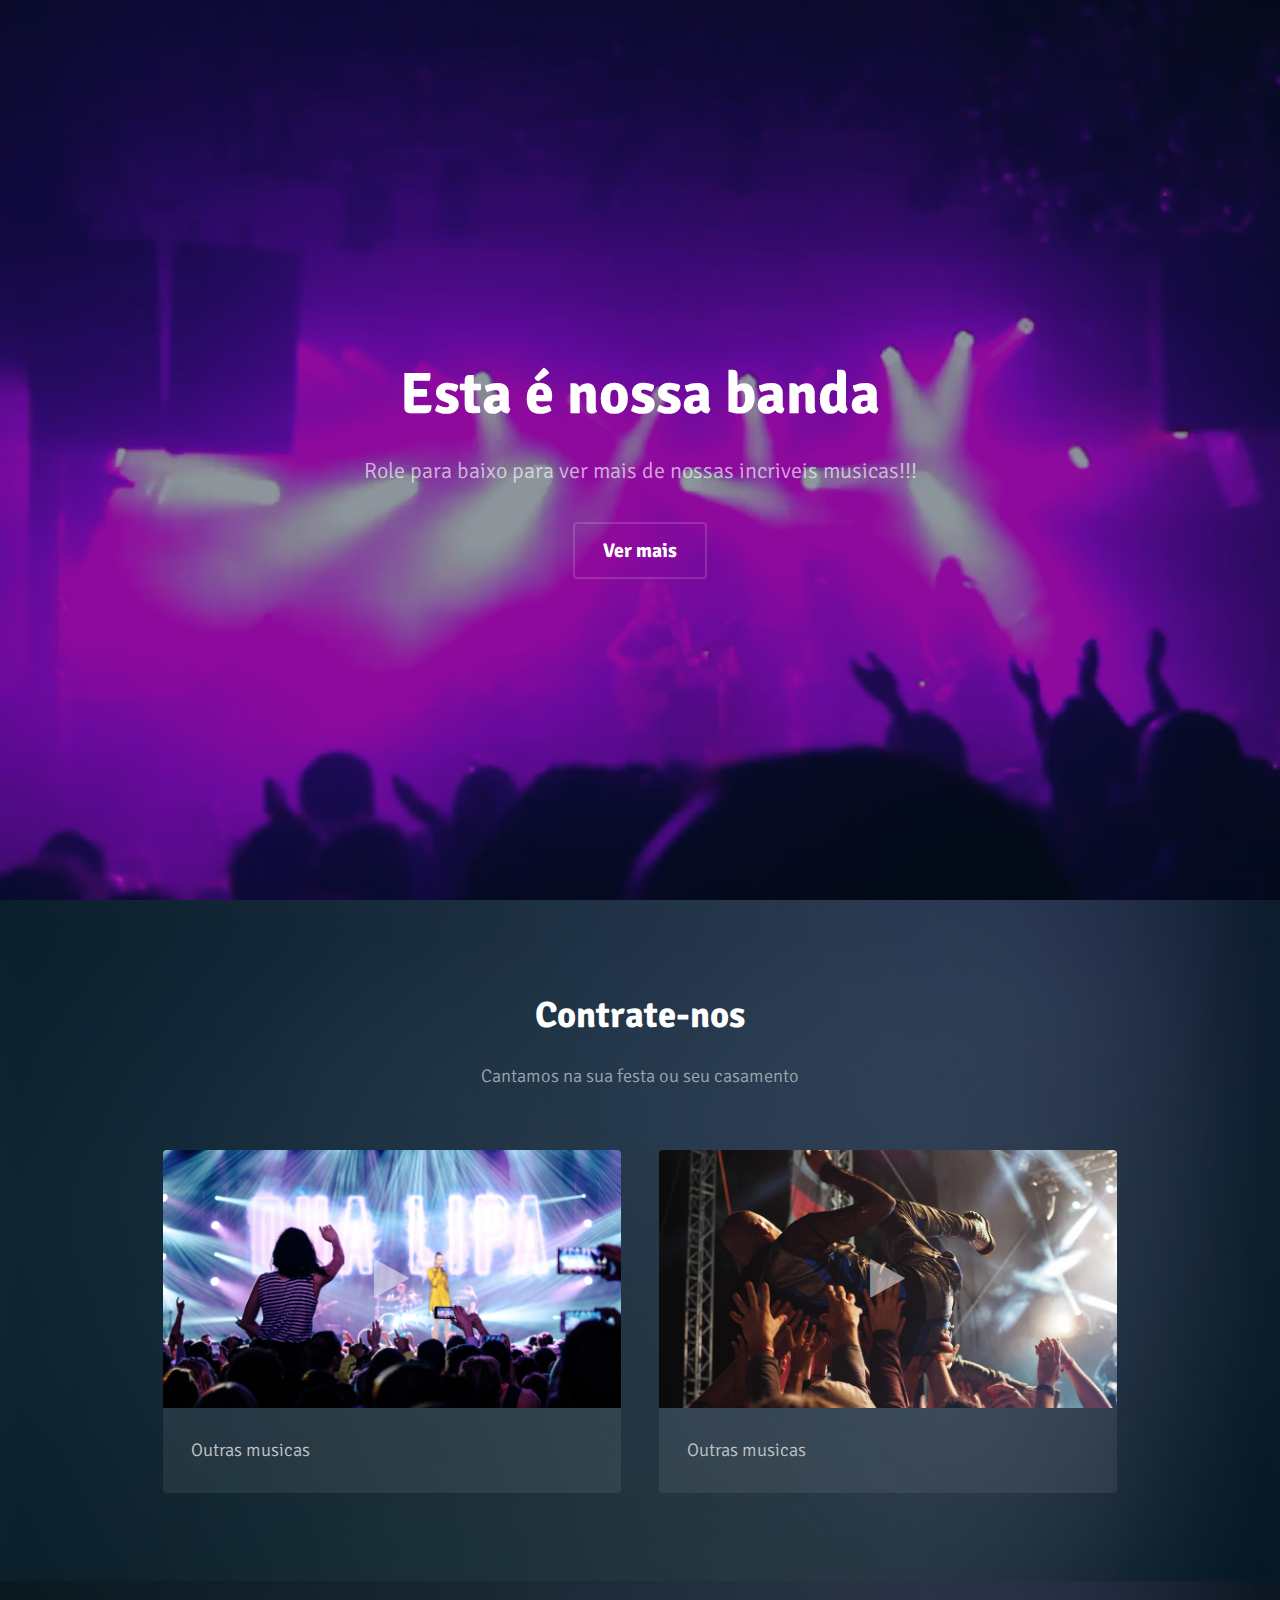
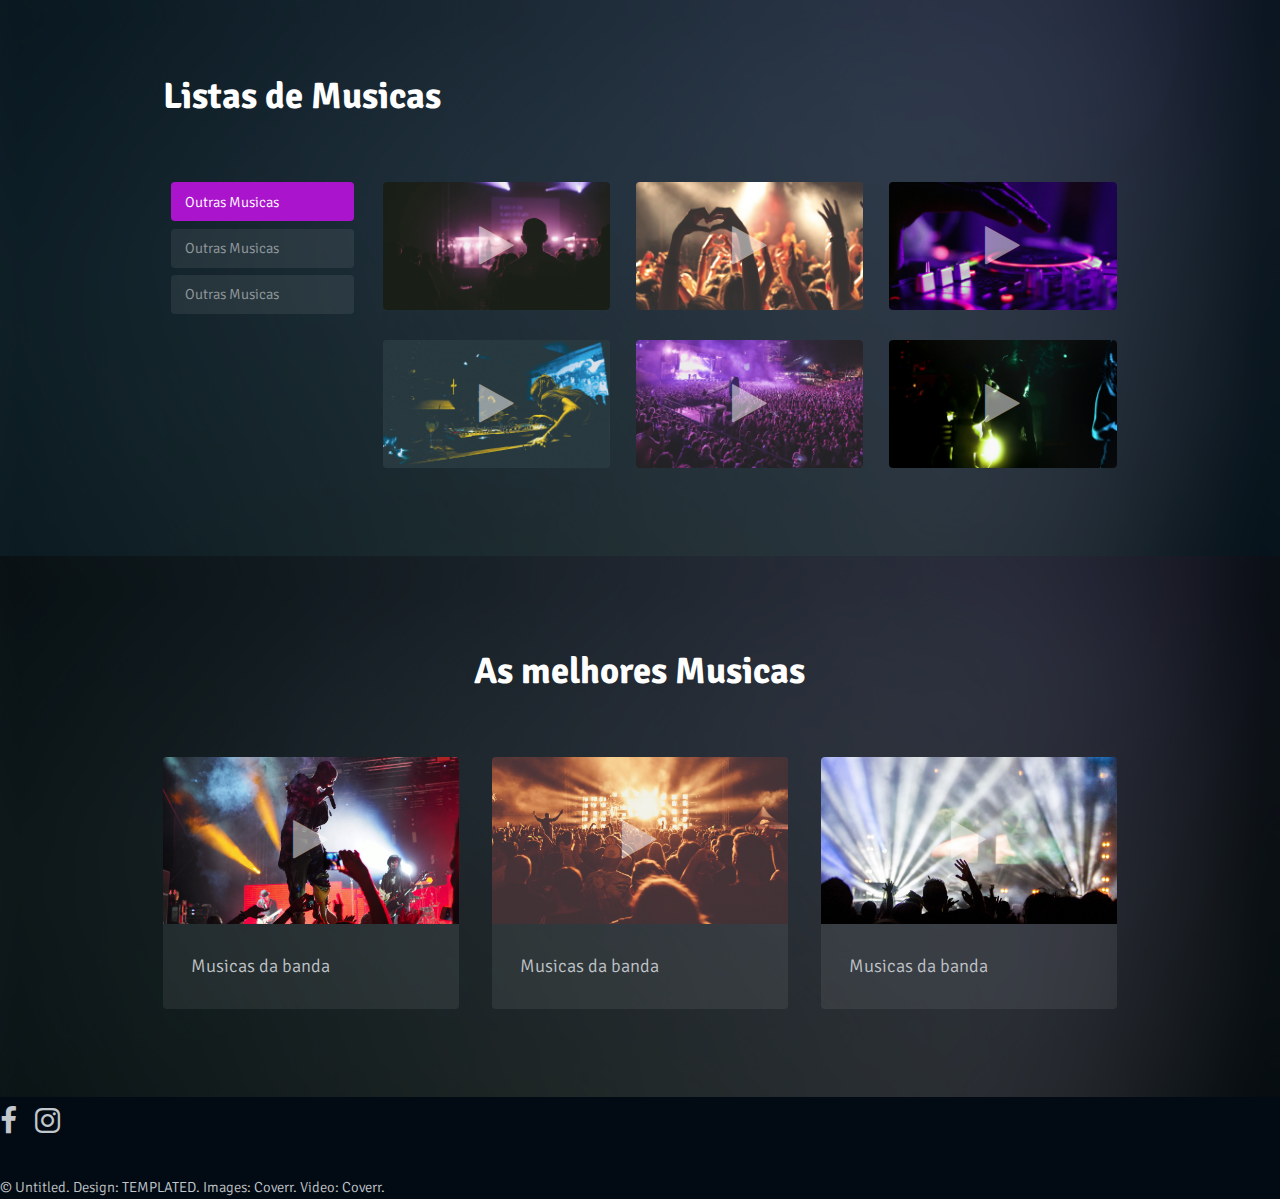
<file: Template/index.html>
<!DOCTYPE HTML>
<!--
	Broadcast by TEMPLATED
	templated.co @templatedco
	Released for free under the Creative Commons Attribution 3.0 license (templated.co/license)
-->
<html>
	<head>
		<title>Broadcast by TEMPLATED</title>
		<meta charset="utf-8" />
		<meta name="viewport" content="width=device-width, initial-scale=1" />
		<link rel="stylesheet" href="assets/css/main.css" />
	</head>
	<body>

		

			<!-- Banner -->
			<!--
				To use a video as your background, set data-video to the name of your video without
				its extension (eg. images/banner). Your video must be available in both .mp4 and .webm
				formats to work correctly.
			-->
				<section id="banner" data-video="images/banner">
					<div class="inner">
						<header>
							<h1>Esta é nossa banda </h1>
							<p>Role para baixo para ver mais de nossas incriveis musicas!!!</p>
						</header>
						<a href="#main" class="button big alt scrolly">Ver mais</a>
					</div>

				</section>

		<!-- Main -->
			<div id="main">

			<!-- One -->
				<section class="wrapper style1">
					<div class="inner">
						<header class="align-center">
							<h2>Contrate-nos</h2>
							<p>Cantamos na sua festa ou seu casamento</p>
						</header>
						<!-- 2 Column Video Section -->
							<div class="flex flex-2">
								<div class="video col">
									<div class="image fit">
										<img src="images/pic07.jpg" alt="" />
										<div class="arrow">
											<div class="icon fa-play"></div>
										</div>
									</div>
									<p class="caption">
										Outras musicas
									</p>
									<a href="generic.html" class="link"><span>Click Me</span></a>
								</div>
								<div class="video col">
									<div class="image fit">
										<img src="images/pic08.jpg" alt="" />
										<div class="arrow">
											<div class="icon fa-play"></div>
										</div>
									</div>
									<p class="caption">
										Outras musicas
									</p>
									<a href="generic.html" class="link"><span>Click Me</span></a>
								</div>
							</div>
					</div>
				</section>

			<!-- Two -->
				<section class="wrapper style2">
					<div class="inner">
						<header>
							<h2>Listas de Musicas	</h2>
							
						</header>
						<!-- Tabbed Video Section -->
							<div class="flex flex-tabs">
								<ul class="tab-list">
									<li><a href="#" data-tab="tab-1" class="active">Outras Musicas</a></li>
									<li><a href="#" data-tab="tab-2">Outras Musicas</a></li>
									<li><a href="#" data-tab="tab-3">Outras Musicas</a></li>
								</ul>
								<div class="tabs">

									<!-- Tab 1 -->
										<div class="tab tab-1 flex flex-3 active">
											<!-- Video Thumbnail -->
												<div class="video col">
													<div class="image fit">
														<img src="images/pic01.jpg" alt="" />
														<div class="arrow">
															<div class="icon fa-play"></div>
														</div>
													</div>
													<a href="generic.html" class="link"><span>Click Me</span></a>
												</div>
											<!-- Video Thumbnail -->
												<div class="video col">
													<div class="image fit">
														<img src="images/pic02.jpg" alt="" />
														<div class="arrow">
															<div class="icon fa-play"></div>
														</div>
													</div>
													<a href="generic.html" class="link"><span>Click Me</span></a>
												</div>
											<!-- Video Thumbnail -->
												<div class="video col">
													<div class="image fit">
														<img src="images/pic03.jpg" alt="" />
														<div class="arrow">
															<div class="icon fa-play"></div>
														</div>
													</div>
													<a href="generic.html" class="link"><span>Click Me</span></a>
												</div>
											<!-- Video Thumbnail -->
												<div class="video col">
													<div class="image fit">
														<img src="images/pic04.jpg" alt="" />
														<div class="arrow">
															<div class="icon fa-play"></div>
														</div>
													</div>
													<a href="generic.html" class="link"><span>Click Me</span></a>
												</div>
											<!-- Video Thumbnail -->
												<div class="video col">
													<div class="image fit">
														<img src="images/pic05.jpg" alt="" />
														<div class="arrow">
															<div class="icon fa-play"></div>
														</div>
													</div>
													<a href="generic.html" class="link"><span>Click Me</span></a>
												</div>
											<!-- Video Thumbnail -->
												<div class="video col">
													<div class="image fit">
														<img src="images/pic06.jpg" alt="" />
														<div class="arrow">
															<div class="icon fa-play"></div>
														</div>
													</div>
													<a href="generic.html" class="link"><span>Click Me</span></a>
												</div>
										</div>

									<!-- Tab 2 -->
										<div class="tab tab-2 flex flex-3">
											<!-- Video Thumbnail -->
												<div class="video col">
													<div class="image fit">
														<img src="images/pic06.jpg" alt="" />
														<div class="arrow">
															<div class="icon fa-play"></div>
														</div>
													</div>
													<a href="generic.html" class="link"><span>Click Me</span></a>
												</div>
											<!-- Video Thumbnail -->
												<div class="video col">
													<div class="image fit">
														<img src="images/pic05.jpg" alt="" />
														<div class="arrow">
															<div class="icon fa-play"></div>
														</div>
													</div>
													<a href="generic.html" class="link"><span>Click Me</span></a>
												</div>
											<!-- Video Thumbnail -->
												<div class="video col">
													<div class="image fit">
														<img src="images/pic04.jpg" alt="" />
														<div class="arrow">
															<div class="icon fa-play"></div>
														</div>
													</div>
													<a href="generic.html" class="link"><span>Click Me</span></a>
												</div>
											<!-- Video Thumbnail -->
												<div class="video col">
													<div class="image fit">
														<img src="images/pic03.jpg" alt="" />
														<div class="arrow">
															<div class="icon fa-play"></div>
														</div>
													</div>
													<a href="generic.html" class="link"><span>Click Me</span></a>
												</div>
											<!-- Video Thumbnail -->
												<div class="video col">
													<div class="image fit">
														<img src="images/pic02.jpg" alt="" />
														<div class="arrow">
															<div class="icon fa-play"></div>
														</div>
													</div>
													<a href="generic.html" class="link"><span>Click Me</span></a>
												</div>
											<!-- Video Thumbnail -->
												<div class="video col">
													<div class="image fit">
														<img src="images/pic01.jpg" alt="" />
														<div class="arrow">
															<div class="icon fa-play"></div>
														</div>
													</div>
													<a href="generic.html" class="link"><span>Click Me</span></a>
												</div>
										</div>

									<!-- Tab 3 -->
										<div class="tab tab-3 flex flex-3">
											<!-- Video Thumbnail -->
												<div class="video col">
													<div class="image fit">
														<img src="images/pic03.jpg" alt="" />
														<div class="arrow">
															<div class="icon fa-play"></div>
														</div>
													</div>
													<a href="generic.html" class="link"><span>Click Me</span></a>
												</div>
											<!-- Video Thumbnail -->
												<div class="video col">
													<div class="image fit">
														<img src="images/pic02.jpg" alt="" />
														<div class="arrow">
															<div class="icon fa-play"></div>
														</div>
													</div>
													<a href="generic.html" class="link"><span>Click Me</span></a>
												</div>
											<!-- Video Thumbnail -->
												<div class="video col">
													<div class="image fit">
														<img src="images/pic01.jpg" alt="" />
														<div class="arrow">
															<div class="icon fa-play"></div>
														</div>
													</div>
													<a href="generic.html" class="link"><span>Click Me</span></a>
												</div>
											<!-- Video Thumbnail -->
												<div class="video col">
													<div class="image fit">
														<img src="images/pic06.jpg" alt="" />
														<div class="arrow">
															<div class="icon fa-play"></div>
														</div>
													</div>
													<a href="generic.html" class="link"><span>Click Me</span></a>
												</div>
											<!-- Video Thumbnail -->
												<div class="video col">
													<div class="image fit">
														<img src="images/pic05.jpg" alt="" />
														<div class="arrow">
															<div class="icon fa-play"></div>
														</div>
													</div>
													<a href="generic.html" class="link"><span>Click Me</span></a>
												</div>
											<!-- Video Thumbnail -->
												<div class="video col">
													<div class="image fit">
														<img src="images/pic04.jpg" alt="" />
														<div class="arrow">
															<div class="icon fa-play"></div>
														</div>
													</div>
													<a href="generic.html" class="link"><span>Click Me</span></a>
												</div>
										</div>

								</div>
							</div>
					</div>
				</section>

			<!-- Three -->
				<section class="wrapper ">
					<div class="inner">
						<header class="align-center">
							<h2>As melhores Musicas</h2>
							
						</header>

						<!-- 3 Column Video Section -->
							<div class="flex flex-3">
								<div class="video col">
									<div class="image fit">
										<img src="images/pic09.jpg" alt="" />
										<div class="arrow">
											<div class="icon fa-play"></div>
										</div>
									</div>
									<p class="caption">
										Musicas da banda
									</p>
									<a href="generic.html" class="link"><span>Click Me</span></a>
								</div>
								<div class="video col">
									<div class="image fit">
										<img src="images/pic10.jpg" alt="" />
										<div class="arrow">
											<div class="icon fa-play"></div>
										</div>
									</div>
									<p class="caption">
										Musicas da banda
									</p>
									<a href="generic.html" class="link"><span>Click Me</span></a>
								</div>
								<div class="video col">
									<div class="image fit">
										<img src="images/pic11.jpg" alt="" />
										<div class="arrow">
											<div class="icon fa-play"></div>
										</div>
									</div>
									<p class="caption">
										Musicas da banda
									</p>
									<a href="generic.html" class="link"><span>Click Me</span></a>
								</div>
							</div>
					</div>
				</section>

			</div>

		
				<div class="copyright">
					<ul class="icons">
						
						<li><a href="https://www.facebook.com/profile.php?id=100030610923192" class="icon fa-facebook"><span class="label">Facebook</span></a></li>
						<li><a href="https://www.instagram.com/marcos_vinihort/?hl=pt-br" class="icon fa-instagram"><span class="label">Instagram</span></a></li>
						
					</ul>
					&copy; Untitled. Design: <a href="https://templated.co">TEMPLATED</a>. Images: <a href="https://unsplash.com">Coverr</a>. Video: <a href="https://coverr.co">Coverr</a>.
				</div>
			</footer>

		<!-- Scripts -->
			<script src="assets/js/jquery.min.js"></script>
			<script src="assets/js/jquery.scrolly.min.js"></script>
			<script src="assets/js/skel.min.js"></script>
			<script src="assets/js/util.js"></script>
			<script src="assets/js/main.js"></script>

	</body>
</html>
</file>
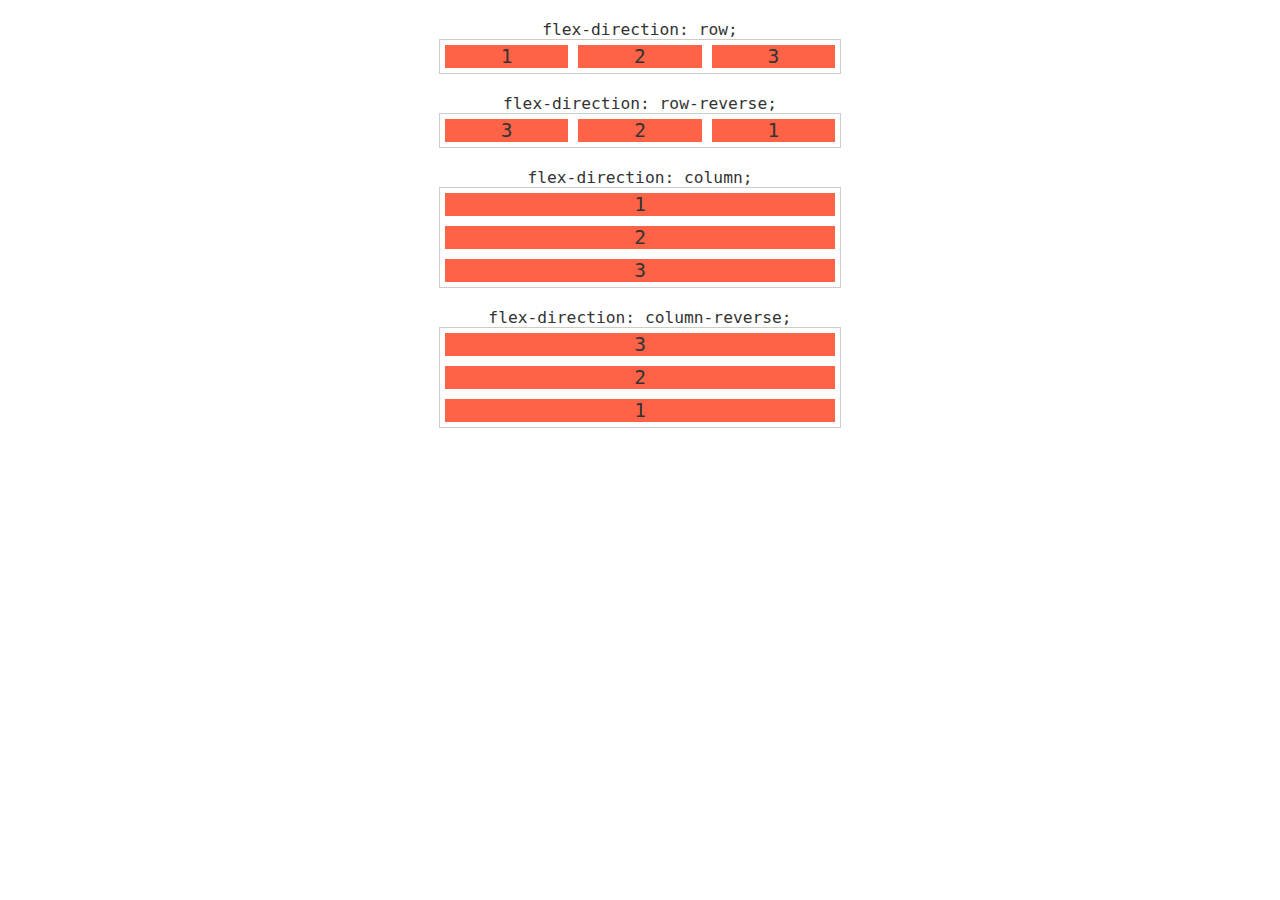
<file: atividade/flex.html>
<!DOCTYPE html>
<html lang="pt-br">
<head>
    <meta charset="UTF-8">
    <meta name="viewport" content="width=device-width, initial-scale=1.0">
    <title>FlexBox</title>
    <link rel="stylesheet" href="css/flex.css">
</head>
<body>
    
    <h1>flex-direction: row;</h1>
<section class="container row">
    <div class="item">1</div>
    <div class="item">2</div>
    <div class="item">3</div>
</section>
 
<h1>flex-direction: row-reverse;</h1>
<section class="container row-reverse">
    <div class="item">1</div>
    <div class="item">2</div>
    <div class="item">3</div>
</section>
 
<h1>flex-direction: column;</h1>
<section class="container column">
    <div class="item">1</div>
    <div class="item">2</div>
    <div class="item">3</div>
</section>
 
<h1>flex-direction: column-reverse;</h1>
<section class="container column-reverse">
    <div class="item">1</div>
    <div class="item">2</div>
    <div class="item">3</div>
</section>
 
</body>
</html>
</file>
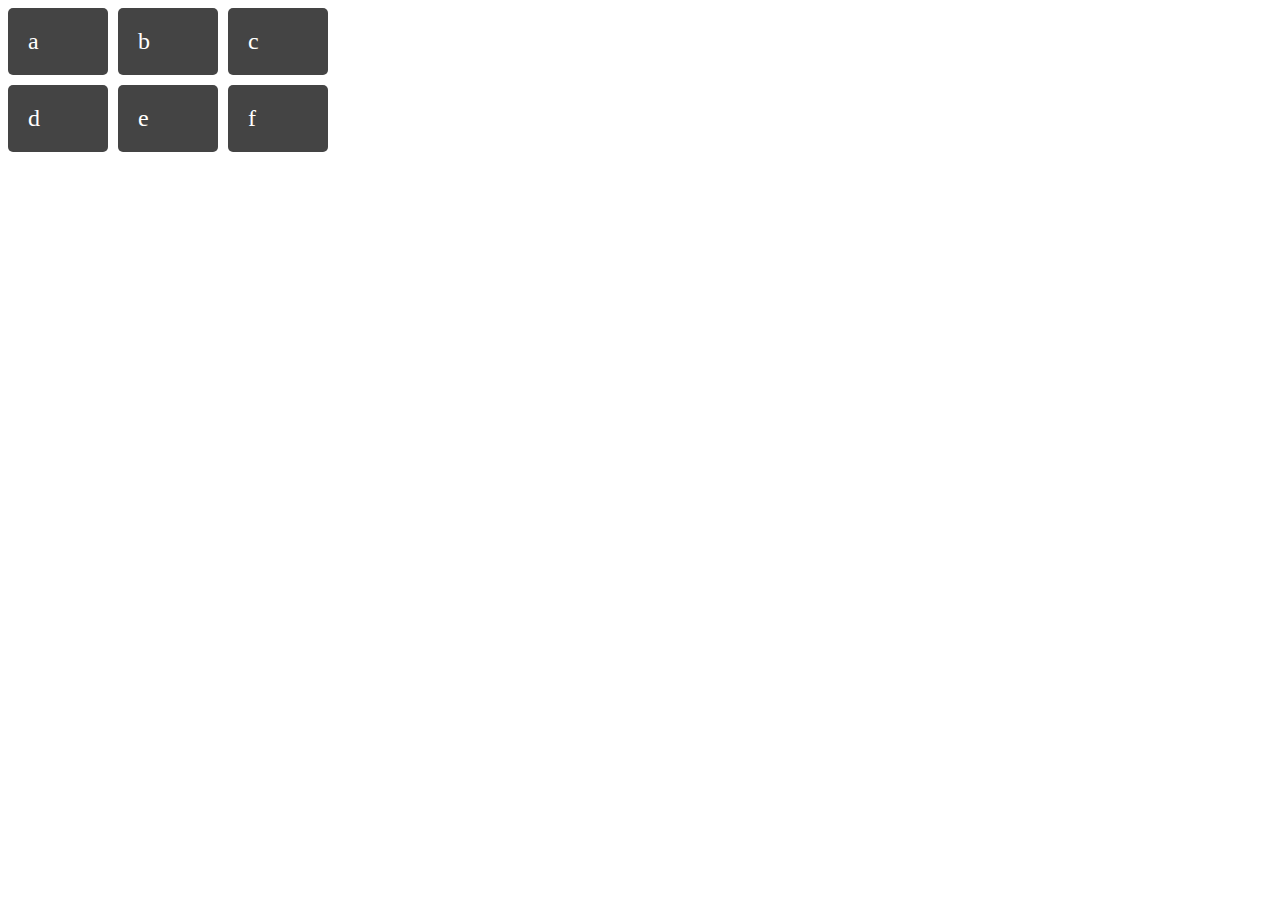
<file: atividade/grid.html>
<!DOCTYPE html>
<html lang="pt-br">
<head>
    <meta charset="UTF-8">
    <meta name="viewport" content="width=device-width, initial-scale=1.0">
    <title>Layout com Grid</title>
    <link rel="stylesheet" href="css/grid.css">
</head>
<body>
    
    <div class="wrapper">
        <div class="box a">a</div>
        <div class="box b">b</div>
        <div class="box c">c</div>
        <div class="box d">d</div>
        <div class="box e">e</div>
        <div class="box f">f</div>
      </div>

</body>
</html>
</file>
<file: aula 6/css/estilo.css>
body{
    background-color: blueviolet;
    color: coral;
}

li a, footer h2 a{
    color: coral;
    text-decoration: none;
}

li a, footer h2 a:hover{
    color: green;
}

li a, footer h2 a:active{
    color: red;
}

footer h2 a{
    border:2px ridge beige;
    background-color: bisque;
    color: brown;
    padding: 5px;
    border-radius: 3px;
}
footer h2 a:hover{
    border: 2px ridge bisque;
    background-color: beige;
    color: brown;
}

footer h2 a:active{
    background-color: white;
    box-shadow: 0 0 3px white;
}

table#tabela01{
    border: 3px solid black;
    border-collapse: collapse;
    background-color: ivory;
    color: black;
}

#tabela01 td{
 border: 1px dashed brown;
 padding:  10px ;
}
#tabela01 tr:nth-child(even){
    background-color: yellow;
}
 
table#tabela02{
    border: 3px solid black;
    background-color: ivory;
    color: black;
}
#tabela02 td{
    border: 1px solid black;
    padding:  10px ;
}

#cor{
    background-color: cyan;
}
</file>
<file: cobrinha-v1/css/estilo.css>
body {
    background-color: indigo;
    color: cyan;
    height: 92vh;
    width: 95vw;
    display: flex;
    justify-content: center;
    align-items: center;
    flex-direction: column;
 }
</file>
<file: dino/css/estilo.css>
body{
    background-color: #fafafa;
    
}

.dino {
    width: 60px;
    height: 60px;
    background: url('../img/dino.png');
    margin-left: 60px;
    position: absolute;
    bottom: 0;
}

.cacto {
    width: 60px;
    height: 60px;
    background: url('../img/cactus.png');
    position: absolute;
    bottom: 0;
}
@keyframes deslizar {
    from {
        background-position: 100%;
    }
    to {
        background-position: 0%;
    }
}
.background {
    animation: deslizar 1s infinite linear;
    position: absolute;
    bottom: 0;
    background: url('../img/background.png');
    background-repeat: repeat-x;
    width: 98%;
    height: 200px;
}
</file>
<file: Formulário-de-Contacto/css/estilo.css>
input[type=text], select, textarea {
    width: 100%; 
    padding: 12px; 
    border: 4px solid rgb(0, 0, 0); 
    border-radius: 10px; 
    box-sizing: border-box; 
    margin-top: 20px; 
    margin-bottom: 15px; 
    resize: vertical 
  }
  
  
  input[type=submit] {
    background-color: blue;
    color: white;
    padding: 12px 100px;
    border: none;
    border-radius: 4px;
    cursor: pointer;
  }
  
  
  input[type=submit]:hover {
    background-color: blue;
  }
  
  
  .container {
    border-radius: 5px;
    background-color: aqua;
    padding: 10px;
  }
</file>
<file: planetas-bootstrap/estilo.css>
article img {
    height: 300px !important; /*Para caber três imagens*/
    width: 95%;
}

.card {
    margin-left: 20px;
    margin-bottom: 20px;
    transition: all 300ms;
}

.card:hover {
    box-shadow: 0 0 10px gray;
}

.card-body h3 {
    margin-top: 15px;
}

.modal-content {
    width: 600px;
}
</file>
<file: senaiflix-v1/css/estilo.css>
/*Variáveis do CSS na raiz do documento*/
:root {
    --vermelho: #E50914;
    --preto: #141414;
}

/*Ressetando o CSS padrão*/
* {
    margin: 0;
    padding: 0;
    /*Tamanho da caixa definido pelo programador*/
    box-sizing: border-box;
}

/*Estilizando o corpo da página*/
body {
    background: var(--preto);
    font-family: 'Times New Roman', Times, serif;
    color: #fff; /*Cor branca*/
}

header .logo {
    color: var(--vermelho);
    font-family: Arial, Helvetica, sans-serif;
    font-weight: bold; /*Negrito - Vermelhita*/
    font-size: 40px;
    margin-left: 5px;
}

header nav a {
    text-decoration: none;
    color: #AAA;
    margin-right: 10px;
    cursor: pointer;
}

header nav a:hover { /*Ao passar o mouse por cima*/
    color: #fff;
}

header .container {
    display: flex;
    justify-content: space-between;
    align-items: center;
}

/*Estilizando a parte Principal*/
.filme-principal {
    font-size: 16px;
    background: linear-gradient(rgba(0,0,0,.50), rgba(0,0,0,.50)100%),
        url('../img/house-of-cards.jpg');
    height: 400px;
    background-size: cover;

    display: flex;
    flex-direction: column;
    justify-content: center;
    align-items: flex-start;
}

.filme-principal .descricao {
    margin-top: 10px;
    margin-bottom: 40px;
}

.titulo {
    font-size: 40px;
    margin-top: 15%;
    font-family: 'Trebuchet MS', 'Lucida Sans Unicode', 'Lucida Grande', 'Lucida Sans', Arial, sans-serif;
}

.container {
    margin-left: 20px;
}

/*Estilizando os botões*/
.filme-principal .container {
    width: 50%;
}
.botao {
    background-color: rgba(0,0,0,.40); /*40% de opacidade*/
    border: none;
    color: #fff;
    padding: 15px 30px; /*15px em cima e embaixo e 30px dos lados*/
    margin-right: 8px;
    font-size: 12px;
    cursor: pointer;
    transition: 300ms ease all;
}

.botao:hover {
    background-color: #fff;
    color: var(--preto);
}

/*Responsividade - Melhorar a visão em telas pequenas*/
@media screen and (max-width: 800px){
    header .container {
        flex-direction: column;
    }
    header .logo {
        font-size: 24px;
    }
    .botao {
        margin-top: 5px;
        width: 190px;
        height: 60px;
    }
    .filme-principal {
        background-size: 100% 100%;
        background-repeat: no-repeat;
        height: 500px;
    }
}
</file>
<file: atividade/css/flex.css>
.row {
    flex-direction: row;
}
.row-reverse {
    flex-direction: row-reverse;
}
.column {
    flex-direction: column;
}
.column-reverse {
    flex-direction: column-reverse;
}
 
/* Flex Container */
.container {
    max-width: 400px;
    margin: 0 auto;
    display: flex;
    border: 1px solid #ccc;
}
/* Flex Item */
.item {
    /* O flex: 1; é necessário para que cada item se expanda ocupando o tamanho máximo do container. */
    flex: 1;
    margin: 5px;
    background: tomato;
    text-align: center;
    font-size: 1.5em;
}
 
h1 {
    text-align: center;
    margin: 20px 0 0 0;
    font-size: 1.25em;
    font-weight: normal;
}
 
body {
    font-family: monospace;
    color: #333;
}
</file>
<file: atividade/css/grid.css>
.wrapper { 
    display: grid; 
    grid-template-columns: 100px 100px 100px; 
    grid-gap: 10px; 
    background-color: #fff; 
    color: #444; 
  } 
  
  .box { 
    background-color: #444; 
    color: #fff; 
    border-radius: 5px; 
    padding: 20px; 
    font-size: 150%; 
  }
</file>
<file: calculadora/css/estilo.css>
/*Reset de formatação*/
html{box-sizing: border-box;}
*, *:before, *:after{box-sizing: inherit;}
 
body{
   background-color: #000;
   color: lime;
   padding: 0;
   margin: 0;
}
h1{   text-align: center; }


/*Principal - main*/
.container {
    width: 400px;
    background-color: lavender;
    color: white;
    margin: 0 auto;/*Centralização*/
    border: 5px ridge white;
 }
 

 /*Tela - screen*/
.screen {
    color: whitesmoke;
    font-size: 40px;
    font-family: 'Courier New', Courier, monospace;
    background-color: black;
    text-align: right;
    padding: 20px 5px;
 }
 

 
/*Fileira de Botões*/
.calc-button-row {
    display: flex;
    align-content: stretch;
    justify-content: space-between;
    margin-bottom: 0.5%;
 }
 /*Botões*/
 .calc-button{
    background-color: #d8d9db;
    color: black;
    height: 100px;
    flex-basis: 24.5%; /*100% / 4 = 25%*/
    border: none;
    border-radius: 2px;
    font-size: 40px;
    cursor: pointer;
 }

 /*Ao passar o mouse por cima (hover)*/
.calc-button:hover{background-color:#ebebeb;}
/*Ao clicar no botão*/
.calc-button:active{background-color: #bbbcbe;}
/*Botão que ocupa o espaço de dois*/
.double{flex-basis: 49.7%} /*2 vezes 25%*/
/*Botão que ocupa o espaço de três*/
.triple{flex-basis: 74.8%;} /*3 vezes 25%*/

/*Ajustes do último botão de cada fileira*/
.calc-button:last-child{
    background-color: #df974c;
    color: white;
 }
 /*Ao passar o mouse por cima - hover*/
 .calc-button:last-child:hover{
    background-color: #dfb07e;
 }
 /*Ao clicar com o mouse - active*/
 .calc-button:last-child:active{
    background-color: #dd8d37;
 }
 .calc-button-row:last-child{padding-bottom: 0;}
</file>
<file: Jokenpô/css/estilo.css>
/*Reset*/
* {
    margin: 0;
    padding: 0;
    box-sizing: border-box;
 }
  
 body {
    background-color: indigo;
    color: whitesmoke;
    font-family: Verdana, Geneva, Tahoma, sans-serif;
 }
  
 header {
    background-color: whitesmoke;
    color: indigo;
    text-align: center;
    width: 100%;
 }
/*Estilização do Placar*/
.placar {
    margin: 20px auto;/*Centralizar a caixa*/
    border: 3px solid whitesmoke;
    border-radius: 4px;/*arredondamento das bordas*/
    text-align: center;
    width: 200px;
    font-size: 42px;
    padding: 15px 20px;
    position: relative;
 }
 .badge {
    background-color: crimson;
    font-size: 14px;
    padding: 2px 15px;
 }
 #jogador {
    position: absolute;
    top: 30px;
    left: -40px;
 }
 #computador {
    position: absolute;
    top: 30px;
    right: -30px;
 }
/*Resultado do Jogo*/
.resultado {
    font-size: 40px;
    font-weight: bold; /*Negrito*/
    text-align: center;}
    
    /*Escolhas*/
.escolhas {
    text-align: center;
    margin-top: 50px;
 }
 button.escolha {
    border: 4px solid whitesmoke;
    border-radius: 50%; /*Arredondando os botões*/
    font-size: 42px;
    padding: 10px;
    margin: 0 20px;
    transition: all 0.3s ease;
 }
 .escolha:hover {/*Ao passar o mouse por cima*/
    background-color: darkviolet;
    cursor: pointer;
 }
 .escolha:active {/*Ao clicar com o mouse*/
    background-color: khaki;
 }
 #jogada {
    text-align: center;
    font-weight: bold;
    font-size: 20px;
    margin-top: 20px;
 }
</file>
<file: Template/assets/css/main.css>
@charset "UTF-8";
@import url(font-awesome.min.css);
@import url("https://fonts.googleapis.com/css?family=Signika:300,700");

/*
	Broadcast by TEMPLATED
	templated.co @templatedco
	Released for free under the Creative Commons Attribution 3.0 license (templated.co/license)
*/

/* Reset */

	html, body, div, span, applet, object, iframe, h1, h2, h3, h4, h5, h6, p, blockquote, pre, a, abbr, acronym, address, big, cite, code, del, dfn, em, img, ins, kbd, q, s, samp, small, strike, strong, sub, sup, tt, var, b, u, i, center, dl, dt, dd, ol, ul, li, fieldset, form, label, legend, table, caption, tbody, tfoot, thead, tr, th, td, article, aside, canvas, details, embed, figure, figcaption, footer, header, hgroup, menu, nav, output, ruby, section, summary, time, mark, audio, video {
		margin: 0;
		padding: 0;
		border: 0;
		font-size: 100%;
		font: inherit;
		vertical-align: baseline;
	}

	article, aside, details, figcaption, figure, footer, header, hgroup, menu, nav, section {
		display: block;
	}

	body {
		line-height: 1;
	}

	ol, ul {
		list-style: none;
	}

	blockquote, q {
		quotes: none;
	}

	blockquote:before, blockquote:after, q:before, q:after {
		content: '';
		content: none;
	}

	table {
		border-collapse: collapse;
		border-spacing: 0;
	}

	body {
		-webkit-text-size-adjust: none;
	}

/* Box Model */

	*, *:before, *:after {
		-moz-box-sizing: border-box;
		-webkit-box-sizing: border-box;
		box-sizing: border-box;
	}

/* Containers */

	.container {
		margin-left: auto;
		margin-right: auto;
	}

	.container.\31 25\25 {
		width: 100%;
		max-width: 100em;
		min-width: 80em;
	}

	.container.\37 5\25 {
		width: 60em;
	}

	.container.\35 0\25 {
		width: 40em;
	}

	.container.\32 5\25 {
		width: 20em;
	}

	.container {
		width: 80em;
	}

	@media screen and (max-width: 1680px) {

		.container.\31 25\25 {
			width: 100%;
			max-width: 100em;
			min-width: 80em;
		}

		.container.\37 5\25 {
			width: 60em;
		}

		.container.\35 0\25 {
			width: 40em;
		}

		.container.\32 5\25 {
			width: 20em;
		}

		.container {
			width: 80em;
		}

	}

	@media screen and (max-width: 1280px) {

		.container.\31 25\25 {
			width: 100%;
			max-width: 81.25em;
			min-width: 65em;
		}

		.container.\37 5\25 {
			width: 48.75em;
		}

		.container.\35 0\25 {
			width: 32.5em;
		}

		.container.\32 5\25 {
			width: 16.25em;
		}

		.container {
			width: 65em;
		}

	}

	@media screen and (max-width: 980px) {

		.container.\31 25\25 {
			width: 100%;
			max-width: 112.5%;
			min-width: 90%;
		}

		.container.\37 5\25 {
			width: 67.5%;
		}

		.container.\35 0\25 {
			width: 45%;
		}

		.container.\32 5\25 {
			width: 22.5%;
		}

		.container {
			width: 90%;
		}

	}

	@media screen and (max-width: 736px) {

		.container.\31 25\25 {
			width: 100%;
			max-width: 112.5%;
			min-width: 90%;
		}

		.container.\37 5\25 {
			width: 67.5%;
		}

		.container.\35 0\25 {
			width: 45%;
		}

		.container.\32 5\25 {
			width: 22.5%;
		}

		.container {
			width: 90% !important;
		}

	}

	@media screen and (max-width: 480px) {

		.container.\31 25\25 {
			width: 100%;
			max-width: 112.5%;
			min-width: 90%;
		}

		.container.\37 5\25 {
			width: 67.5%;
		}

		.container.\35 0\25 {
			width: 45%;
		}

		.container.\32 5\25 {
			width: 22.5%;
		}

		.container {
			width: 90% !important;
		}

	}

/* Grid */

	.row {
		border-bottom: solid 1px transparent;
		-moz-box-sizing: border-box;
		-webkit-box-sizing: border-box;
		box-sizing: border-box;
	}

	.row > * {
		float: left;
		-moz-box-sizing: border-box;
		-webkit-box-sizing: border-box;
		box-sizing: border-box;
	}

	.row:after, .row:before {
		content: '';
		display: block;
		clear: both;
		height: 0;
	}

	.row.uniform > * > :first-child {
		margin-top: 0;
	}

	.row.uniform > * > :last-child {
		margin-bottom: 0;
	}

	.row.\30 \25 > * {
		padding: 0 0 0 0em;
	}

	.row.\30 \25 {
		margin: 0 0 -1px 0em;
	}

	.row.uniform.\30 \25 > * {
		padding: 0em 0 0 0em;
	}

	.row.uniform.\30 \25 {
		margin: 0em 0 -1px 0em;
	}

	.row > * {
		padding: 0 0 0 2em;
	}

	.row {
		margin: 0 0 -1px -2em;
	}

	.row.uniform > * {
		padding: 2em 0 0 2em;
	}

	.row.uniform {
		margin: -2em 0 -1px -2em;
	}

	.row.\32 00\25 > * {
		padding: 0 0 0 4em;
	}

	.row.\32 00\25 {
		margin: 0 0 -1px -4em;
	}

	.row.uniform.\32 00\25 > * {
		padding: 4em 0 0 4em;
	}

	.row.uniform.\32 00\25 {
		margin: -4em 0 -1px -4em;
	}

	.row.\31 50\25 > * {
		padding: 0 0 0 3em;
	}

	.row.\31 50\25 {
		margin: 0 0 -1px -3em;
	}

	.row.uniform.\31 50\25 > * {
		padding: 3em 0 0 3em;
	}

	.row.uniform.\31 50\25 {
		margin: -3em 0 -1px -3em;
	}

	.row.\35 0\25 > * {
		padding: 0 0 0 1em;
	}

	.row.\35 0\25 {
		margin: 0 0 -1px -1em;
	}

	.row.uniform.\35 0\25 > * {
		padding: 1em 0 0 1em;
	}

	.row.uniform.\35 0\25 {
		margin: -1em 0 -1px -1em;
	}

	.row.\32 5\25 > * {
		padding: 0 0 0 0.5em;
	}

	.row.\32 5\25 {
		margin: 0 0 -1px -0.5em;
	}

	.row.uniform.\32 5\25 > * {
		padding: 0.5em 0 0 0.5em;
	}

	.row.uniform.\32 5\25 {
		margin: -0.5em 0 -1px -0.5em;
	}

	.\31 2u, .\31 2u\24 {
		width: 100%;
		clear: none;
		margin-left: 0;
	}

	.\31 1u, .\31 1u\24 {
		width: 91.6666666667%;
		clear: none;
		margin-left: 0;
	}

	.\31 0u, .\31 0u\24 {
		width: 83.3333333333%;
		clear: none;
		margin-left: 0;
	}

	.\39 u, .\39 u\24 {
		width: 75%;
		clear: none;
		margin-left: 0;
	}

	.\38 u, .\38 u\24 {
		width: 66.6666666667%;
		clear: none;
		margin-left: 0;
	}

	.\37 u, .\37 u\24 {
		width: 58.3333333333%;
		clear: none;
		margin-left: 0;
	}

	.\36 u, .\36 u\24 {
		width: 50%;
		clear: none;
		margin-left: 0;
	}

	.\35 u, .\35 u\24 {
		width: 41.6666666667%;
		clear: none;
		margin-left: 0;
	}

	.\34 u, .\34 u\24 {
		width: 33.3333333333%;
		clear: none;
		margin-left: 0;
	}

	.\33 u, .\33 u\24 {
		width: 25%;
		clear: none;
		margin-left: 0;
	}

	.\32 u, .\32 u\24 {
		width: 16.6666666667%;
		clear: none;
		margin-left: 0;
	}

	.\31 u, .\31 u\24 {
		width: 8.3333333333%;
		clear: none;
		margin-left: 0;
	}

	.\31 2u\24 + *,
	.\31 1u\24 + *,
	.\31 0u\24 + *,
	.\39 u\24 + *,
	.\38 u\24 + *,
	.\37 u\24 + *,
	.\36 u\24 + *,
	.\35 u\24 + *,
	.\34 u\24 + *,
	.\33 u\24 + *,
	.\32 u\24 + *,
	.\31 u\24 + * {
		clear: left;
	}

	.\-11u {
		margin-left: 91.66667%;
	}

	.\-10u {
		margin-left: 83.33333%;
	}

	.\-9u {
		margin-left: 75%;
	}

	.\-8u {
		margin-left: 66.66667%;
	}

	.\-7u {
		margin-left: 58.33333%;
	}

	.\-6u {
		margin-left: 50%;
	}

	.\-5u {
		margin-left: 41.66667%;
	}

	.\-4u {
		margin-left: 33.33333%;
	}

	.\-3u {
		margin-left: 25%;
	}

	.\-2u {
		margin-left: 16.66667%;
	}

	.\-1u {
		margin-left: 8.33333%;
	}

	@media screen and (max-width: 1680px) {

		.row > * {
			padding: 0 0 0 2em;
		}

		.row {
			margin: 0 0 -1px -2em;
		}

		.row.uniform > * {
			padding: 2em 0 0 2em;
		}

		.row.uniform {
			margin: -2em 0 -1px -2em;
		}

		.row.\32 00\25 > * {
			padding: 0 0 0 4em;
		}

		.row.\32 00\25 {
			margin: 0 0 -1px -4em;
		}

		.row.uniform.\32 00\25 > * {
			padding: 4em 0 0 4em;
		}

		.row.uniform.\32 00\25 {
			margin: -4em 0 -1px -4em;
		}

		.row.\31 50\25 > * {
			padding: 0 0 0 3em;
		}

		.row.\31 50\25 {
			margin: 0 0 -1px -3em;
		}

		.row.uniform.\31 50\25 > * {
			padding: 3em 0 0 3em;
		}

		.row.uniform.\31 50\25 {
			margin: -3em 0 -1px -3em;
		}

		.row.\35 0\25 > * {
			padding: 0 0 0 1em;
		}

		.row.\35 0\25 {
			margin: 0 0 -1px -1em;
		}

		.row.uniform.\35 0\25 > * {
			padding: 1em 0 0 1em;
		}

		.row.uniform.\35 0\25 {
			margin: -1em 0 -1px -1em;
		}

		.row.\32 5\25 > * {
			padding: 0 0 0 0.5em;
		}

		.row.\32 5\25 {
			margin: 0 0 -1px -0.5em;
		}

		.row.uniform.\32 5\25 > * {
			padding: 0.5em 0 0 0.5em;
		}

		.row.uniform.\32 5\25 {
			margin: -0.5em 0 -1px -0.5em;
		}

		.\31 2u\28xlarge\29, .\31 2u\24\28xlarge\29 {
			width: 100%;
			clear: none;
			margin-left: 0;
		}

		.\31 1u\28xlarge\29, .\31 1u\24\28xlarge\29 {
			width: 91.6666666667%;
			clear: none;
			margin-left: 0;
		}

		.\31 0u\28xlarge\29, .\31 0u\24\28xlarge\29 {
			width: 83.3333333333%;
			clear: none;
			margin-left: 0;
		}

		.\39 u\28xlarge\29, .\39 u\24\28xlarge\29 {
			width: 75%;
			clear: none;
			margin-left: 0;
		}

		.\38 u\28xlarge\29, .\38 u\24\28xlarge\29 {
			width: 66.6666666667%;
			clear: none;
			margin-left: 0;
		}

		.\37 u\28xlarge\29, .\37 u\24\28xlarge\29 {
			width: 58.3333333333%;
			clear: none;
			margin-left: 0;
		}

		.\36 u\28xlarge\29, .\36 u\24\28xlarge\29 {
			width: 50%;
			clear: none;
			margin-left: 0;
		}

		.\35 u\28xlarge\29, .\35 u\24\28xlarge\29 {
			width: 41.6666666667%;
			clear: none;
			margin-left: 0;
		}

		.\34 u\28xlarge\29, .\34 u\24\28xlarge\29 {
			width: 33.3333333333%;
			clear: none;
			margin-left: 0;
		}

		.\33 u\28xlarge\29, .\33 u\24\28xlarge\29 {
			width: 25%;
			clear: none;
			margin-left: 0;
		}

		.\32 u\28xlarge\29, .\32 u\24\28xlarge\29 {
			width: 16.6666666667%;
			clear: none;
			margin-left: 0;
		}

		.\31 u\28xlarge\29, .\31 u\24\28xlarge\29 {
			width: 8.3333333333%;
			clear: none;
			margin-left: 0;
		}

		.\31 2u\24\28xlarge\29 + *,
		.\31 1u\24\28xlarge\29 + *,
		.\31 0u\24\28xlarge\29 + *,
		.\39 u\24\28xlarge\29 + *,
		.\38 u\24\28xlarge\29 + *,
		.\37 u\24\28xlarge\29 + *,
		.\36 u\24\28xlarge\29 + *,
		.\35 u\24\28xlarge\29 + *,
		.\34 u\24\28xlarge\29 + *,
		.\33 u\24\28xlarge\29 + *,
		.\32 u\24\28xlarge\29 + *,
		.\31 u\24\28xlarge\29 + * {
			clear: left;
		}

		.\-11u\28xlarge\29 {
			margin-left: 91.66667%;
		}

		.\-10u\28xlarge\29 {
			margin-left: 83.33333%;
		}

		.\-9u\28xlarge\29 {
			margin-left: 75%;
		}

		.\-8u\28xlarge\29 {
			margin-left: 66.66667%;
		}

		.\-7u\28xlarge\29 {
			margin-left: 58.33333%;
		}

		.\-6u\28xlarge\29 {
			margin-left: 50%;
		}

		.\-5u\28xlarge\29 {
			margin-left: 41.66667%;
		}

		.\-4u\28xlarge\29 {
			margin-left: 33.33333%;
		}

		.\-3u\28xlarge\29 {
			margin-left: 25%;
		}

		.\-2u\28xlarge\29 {
			margin-left: 16.66667%;
		}

		.\-1u\28xlarge\29 {
			margin-left: 8.33333%;
		}

	}

	@media screen and (max-width: 1280px) {

		.row > * {
			padding: 0 0 0 1.5em;
		}

		.row {
			margin: 0 0 -1px -1.5em;
		}

		.row.uniform > * {
			padding: 1.5em 0 0 1.5em;
		}

		.row.uniform {
			margin: -1.5em 0 -1px -1.5em;
		}

		.row.\32 00\25 > * {
			padding: 0 0 0 3em;
		}

		.row.\32 00\25 {
			margin: 0 0 -1px -3em;
		}

		.row.uniform.\32 00\25 > * {
			padding: 3em 0 0 3em;
		}

		.row.uniform.\32 00\25 {
			margin: -3em 0 -1px -3em;
		}

		.row.\31 50\25 > * {
			padding: 0 0 0 2.25em;
		}

		.row.\31 50\25 {
			margin: 0 0 -1px -2.25em;
		}

		.row.uniform.\31 50\25 > * {
			padding: 2.25em 0 0 2.25em;
		}

		.row.uniform.\31 50\25 {
			margin: -2.25em 0 -1px -2.25em;
		}

		.row.\35 0\25 > * {
			padding: 0 0 0 0.75em;
		}

		.row.\35 0\25 {
			margin: 0 0 -1px -0.75em;
		}

		.row.uniform.\35 0\25 > * {
			padding: 0.75em 0 0 0.75em;
		}

		.row.uniform.\35 0\25 {
			margin: -0.75em 0 -1px -0.75em;
		}

		.row.\32 5\25 > * {
			padding: 0 0 0 0.375em;
		}

		.row.\32 5\25 {
			margin: 0 0 -1px -0.375em;
		}

		.row.uniform.\32 5\25 > * {
			padding: 0.375em 0 0 0.375em;
		}

		.row.uniform.\32 5\25 {
			margin: -0.375em 0 -1px -0.375em;
		}

		.\31 2u\28large\29, .\31 2u\24\28large\29 {
			width: 100%;
			clear: none;
			margin-left: 0;
		}

		.\31 1u\28large\29, .\31 1u\24\28large\29 {
			width: 91.6666666667%;
			clear: none;
			margin-left: 0;
		}

		.\31 0u\28large\29, .\31 0u\24\28large\29 {
			width: 83.3333333333%;
			clear: none;
			margin-left: 0;
		}

		.\39 u\28large\29, .\39 u\24\28large\29 {
			width: 75%;
			clear: none;
			margin-left: 0;
		}

		.\38 u\28large\29, .\38 u\24\28large\29 {
			width: 66.6666666667%;
			clear: none;
			margin-left: 0;
		}

		.\37 u\28large\29, .\37 u\24\28large\29 {
			width: 58.3333333333%;
			clear: none;
			margin-left: 0;
		}

		.\36 u\28large\29, .\36 u\24\28large\29 {
			width: 50%;
			clear: none;
			margin-left: 0;
		}

		.\35 u\28large\29, .\35 u\24\28large\29 {
			width: 41.6666666667%;
			clear: none;
			margin-left: 0;
		}

		.\34 u\28large\29, .\34 u\24\28large\29 {
			width: 33.3333333333%;
			clear: none;
			margin-left: 0;
		}

		.\33 u\28large\29, .\33 u\24\28large\29 {
			width: 25%;
			clear: none;
			margin-left: 0;
		}

		.\32 u\28large\29, .\32 u\24\28large\29 {
			width: 16.6666666667%;
			clear: none;
			margin-left: 0;
		}

		.\31 u\28large\29, .\31 u\24\28large\29 {
			width: 8.3333333333%;
			clear: none;
			margin-left: 0;
		}

		.\31 2u\24\28large\29 + *,
		.\31 1u\24\28large\29 + *,
		.\31 0u\24\28large\29 + *,
		.\39 u\24\28large\29 + *,
		.\38 u\24\28large\29 + *,
		.\37 u\24\28large\29 + *,
		.\36 u\24\28large\29 + *,
		.\35 u\24\28large\29 + *,
		.\34 u\24\28large\29 + *,
		.\33 u\24\28large\29 + *,
		.\32 u\24\28large\29 + *,
		.\31 u\24\28large\29 + * {
			clear: left;
		}

		.\-11u\28large\29 {
			margin-left: 91.66667%;
		}

		.\-10u\28large\29 {
			margin-left: 83.33333%;
		}

		.\-9u\28large\29 {
			margin-left: 75%;
		}

		.\-8u\28large\29 {
			margin-left: 66.66667%;
		}

		.\-7u\28large\29 {
			margin-left: 58.33333%;
		}

		.\-6u\28large\29 {
			margin-left: 50%;
		}

		.\-5u\28large\29 {
			margin-left: 41.66667%;
		}

		.\-4u\28large\29 {
			margin-left: 33.33333%;
		}

		.\-3u\28large\29 {
			margin-left: 25%;
		}

		.\-2u\28large\29 {
			margin-left: 16.66667%;
		}

		.\-1u\28large\29 {
			margin-left: 8.33333%;
		}

	}

	@media screen and (max-width: 980px) {

		.row > * {
			padding: 0 0 0 1.5em;
		}

		.row {
			margin: 0 0 -1px -1.5em;
		}

		.row.uniform > * {
			padding: 1.5em 0 0 1.5em;
		}

		.row.uniform {
			margin: -1.5em 0 -1px -1.5em;
		}

		.row.\32 00\25 > * {
			padding: 0 0 0 3em;
		}

		.row.\32 00\25 {
			margin: 0 0 -1px -3em;
		}

		.row.uniform.\32 00\25 > * {
			padding: 3em 0 0 3em;
		}

		.row.uniform.\32 00\25 {
			margin: -3em 0 -1px -3em;
		}

		.row.\31 50\25 > * {
			padding: 0 0 0 2.25em;
		}

		.row.\31 50\25 {
			margin: 0 0 -1px -2.25em;
		}

		.row.uniform.\31 50\25 > * {
			padding: 2.25em 0 0 2.25em;
		}

		.row.uniform.\31 50\25 {
			margin: -2.25em 0 -1px -2.25em;
		}

		.row.\35 0\25 > * {
			padding: 0 0 0 0.75em;
		}

		.row.\35 0\25 {
			margin: 0 0 -1px -0.75em;
		}

		.row.uniform.\35 0\25 > * {
			padding: 0.75em 0 0 0.75em;
		}

		.row.uniform.\35 0\25 {
			margin: -0.75em 0 -1px -0.75em;
		}

		.row.\32 5\25 > * {
			padding: 0 0 0 0.375em;
		}

		.row.\32 5\25 {
			margin: 0 0 -1px -0.375em;
		}

		.row.uniform.\32 5\25 > * {
			padding: 0.375em 0 0 0.375em;
		}

		.row.uniform.\32 5\25 {
			margin: -0.375em 0 -1px -0.375em;
		}

		.\31 2u\28medium\29, .\31 2u\24\28medium\29 {
			width: 100%;
			clear: none;
			margin-left: 0;
		}

		.\31 1u\28medium\29, .\31 1u\24\28medium\29 {
			width: 91.6666666667%;
			clear: none;
			margin-left: 0;
		}

		.\31 0u\28medium\29, .\31 0u\24\28medium\29 {
			width: 83.3333333333%;
			clear: none;
			margin-left: 0;
		}

		.\39 u\28medium\29, .\39 u\24\28medium\29 {
			width: 75%;
			clear: none;
			margin-left: 0;
		}

		.\38 u\28medium\29, .\38 u\24\28medium\29 {
			width: 66.6666666667%;
			clear: none;
			margin-left: 0;
		}

		.\37 u\28medium\29, .\37 u\24\28medium\29 {
			width: 58.3333333333%;
			clear: none;
			margin-left: 0;
		}

		.\36 u\28medium\29, .\36 u\24\28medium\29 {
			width: 50%;
			clear: none;
			margin-left: 0;
		}

		.\35 u\28medium\29, .\35 u\24\28medium\29 {
			width: 41.6666666667%;
			clear: none;
			margin-left: 0;
		}

		.\34 u\28medium\29, .\34 u\24\28medium\29 {
			width: 33.3333333333%;
			clear: none;
			margin-left: 0;
		}

		.\33 u\28medium\29, .\33 u\24\28medium\29 {
			width: 25%;
			clear: none;
			margin-left: 0;
		}

		.\32 u\28medium\29, .\32 u\24\28medium\29 {
			width: 16.6666666667%;
			clear: none;
			margin-left: 0;
		}

		.\31 u\28medium\29, .\31 u\24\28medium\29 {
			width: 8.3333333333%;
			clear: none;
			margin-left: 0;
		}

		.\31 2u\24\28medium\29 + *,
		.\31 1u\24\28medium\29 + *,
		.\31 0u\24\28medium\29 + *,
		.\39 u\24\28medium\29 + *,
		.\38 u\24\28medium\29 + *,
		.\37 u\24\28medium\29 + *,
		.\36 u\24\28medium\29 + *,
		.\35 u\24\28medium\29 + *,
		.\34 u\24\28medium\29 + *,
		.\33 u\24\28medium\29 + *,
		.\32 u\24\28medium\29 + *,
		.\31 u\24\28medium\29 + * {
			clear: left;
		}

		.\-11u\28medium\29 {
			margin-left: 91.66667%;
		}

		.\-10u\28medium\29 {
			margin-left: 83.33333%;
		}

		.\-9u\28medium\29 {
			margin-left: 75%;
		}

		.\-8u\28medium\29 {
			margin-left: 66.66667%;
		}

		.\-7u\28medium\29 {
			margin-left: 58.33333%;
		}

		.\-6u\28medium\29 {
			margin-left: 50%;
		}

		.\-5u\28medium\29 {
			margin-left: 41.66667%;
		}

		.\-4u\28medium\29 {
			margin-left: 33.33333%;
		}

		.\-3u\28medium\29 {
			margin-left: 25%;
		}

		.\-2u\28medium\29 {
			margin-left: 16.66667%;
		}

		.\-1u\28medium\29 {
			margin-left: 8.33333%;
		}

	}

	@media screen and (max-width: 736px) {

		.row > * {
			padding: 0 0 0 1.25em;
		}

		.row {
			margin: 0 0 -1px -1.25em;
		}

		.row.uniform > * {
			padding: 1.25em 0 0 1.25em;
		}

		.row.uniform {
			margin: -1.25em 0 -1px -1.25em;
		}

		.row.\32 00\25 > * {
			padding: 0 0 0 2.5em;
		}

		.row.\32 00\25 {
			margin: 0 0 -1px -2.5em;
		}

		.row.uniform.\32 00\25 > * {
			padding: 2.5em 0 0 2.5em;
		}

		.row.uniform.\32 00\25 {
			margin: -2.5em 0 -1px -2.5em;
		}

		.row.\31 50\25 > * {
			padding: 0 0 0 1.875em;
		}

		.row.\31 50\25 {
			margin: 0 0 -1px -1.875em;
		}

		.row.uniform.\31 50\25 > * {
			padding: 1.875em 0 0 1.875em;
		}

		.row.uniform.\31 50\25 {
			margin: -1.875em 0 -1px -1.875em;
		}

		.row.\35 0\25 > * {
			padding: 0 0 0 0.625em;
		}

		.row.\35 0\25 {
			margin: 0 0 -1px -0.625em;
		}

		.row.uniform.\35 0\25 > * {
			padding: 0.625em 0 0 0.625em;
		}

		.row.uniform.\35 0\25 {
			margin: -0.625em 0 -1px -0.625em;
		}

		.row.\32 5\25 > * {
			padding: 0 0 0 0.3125em;
		}

		.row.\32 5\25 {
			margin: 0 0 -1px -0.3125em;
		}

		.row.uniform.\32 5\25 > * {
			padding: 0.3125em 0 0 0.3125em;
		}

		.row.uniform.\32 5\25 {
			margin: -0.3125em 0 -1px -0.3125em;
		}

		.\31 2u\28small\29, .\31 2u\24\28small\29 {
			width: 100%;
			clear: none;
			margin-left: 0;
		}

		.\31 1u\28small\29, .\31 1u\24\28small\29 {
			width: 91.6666666667%;
			clear: none;
			margin-left: 0;
		}

		.\31 0u\28small\29, .\31 0u\24\28small\29 {
			width: 83.3333333333%;
			clear: none;
			margin-left: 0;
		}

		.\39 u\28small\29, .\39 u\24\28small\29 {
			width: 75%;
			clear: none;
			margin-left: 0;
		}

		.\38 u\28small\29, .\38 u\24\28small\29 {
			width: 66.6666666667%;
			clear: none;
			margin-left: 0;
		}

		.\37 u\28small\29, .\37 u\24\28small\29 {
			width: 58.3333333333%;
			clear: none;
			margin-left: 0;
		}

		.\36 u\28small\29, .\36 u\24\28small\29 {
			width: 50%;
			clear: none;
			margin-left: 0;
		}

		.\35 u\28small\29, .\35 u\24\28small\29 {
			width: 41.6666666667%;
			clear: none;
			margin-left: 0;
		}

		.\34 u\28small\29, .\34 u\24\28small\29 {
			width: 33.3333333333%;
			clear: none;
			margin-left: 0;
		}

		.\33 u\28small\29, .\33 u\24\28small\29 {
			width: 25%;
			clear: none;
			margin-left: 0;
		}

		.\32 u\28small\29, .\32 u\24\28small\29 {
			width: 16.6666666667%;
			clear: none;
			margin-left: 0;
		}

		.\31 u\28small\29, .\31 u\24\28small\29 {
			width: 8.3333333333%;
			clear: none;
			margin-left: 0;
		}

		.\31 2u\24\28small\29 + *,
		.\31 1u\24\28small\29 + *,
		.\31 0u\24\28small\29 + *,
		.\39 u\24\28small\29 + *,
		.\38 u\24\28small\29 + *,
		.\37 u\24\28small\29 + *,
		.\36 u\24\28small\29 + *,
		.\35 u\24\28small\29 + *,
		.\34 u\24\28small\29 + *,
		.\33 u\24\28small\29 + *,
		.\32 u\24\28small\29 + *,
		.\31 u\24\28small\29 + * {
			clear: left;
		}

		.\-11u\28small\29 {
			margin-left: 91.66667%;
		}

		.\-10u\28small\29 {
			margin-left: 83.33333%;
		}

		.\-9u\28small\29 {
			margin-left: 75%;
		}

		.\-8u\28small\29 {
			margin-left: 66.66667%;
		}

		.\-7u\28small\29 {
			margin-left: 58.33333%;
		}

		.\-6u\28small\29 {
			margin-left: 50%;
		}

		.\-5u\28small\29 {
			margin-left: 41.66667%;
		}

		.\-4u\28small\29 {
			margin-left: 33.33333%;
		}

		.\-3u\28small\29 {
			margin-left: 25%;
		}

		.\-2u\28small\29 {
			margin-left: 16.66667%;
		}

		.\-1u\28small\29 {
			margin-left: 8.33333%;
		}

	}

	@media screen and (max-width: 480px) {

		.row > * {
			padding: 0 0 0 1.25em;
		}

		.row {
			margin: 0 0 -1px -1.25em;
		}

		.row.uniform > * {
			padding: 1.25em 0 0 1.25em;
		}

		.row.uniform {
			margin: -1.25em 0 -1px -1.25em;
		}

		.row.\32 00\25 > * {
			padding: 0 0 0 2.5em;
		}

		.row.\32 00\25 {
			margin: 0 0 -1px -2.5em;
		}

		.row.uniform.\32 00\25 > * {
			padding: 2.5em 0 0 2.5em;
		}

		.row.uniform.\32 00\25 {
			margin: -2.5em 0 -1px -2.5em;
		}

		.row.\31 50\25 > * {
			padding: 0 0 0 1.875em;
		}

		.row.\31 50\25 {
			margin: 0 0 -1px -1.875em;
		}

		.row.uniform.\31 50\25 > * {
			padding: 1.875em 0 0 1.875em;
		}

		.row.uniform.\31 50\25 {
			margin: -1.875em 0 -1px -1.875em;
		}

		.row.\35 0\25 > * {
			padding: 0 0 0 0.625em;
		}

		.row.\35 0\25 {
			margin: 0 0 -1px -0.625em;
		}

		.row.uniform.\35 0\25 > * {
			padding: 0.625em 0 0 0.625em;
		}

		.row.uniform.\35 0\25 {
			margin: -0.625em 0 -1px -0.625em;
		}

		.row.\32 5\25 > * {
			padding: 0 0 0 0.3125em;
		}

		.row.\32 5\25 {
			margin: 0 0 -1px -0.3125em;
		}

		.row.uniform.\32 5\25 > * {
			padding: 0.3125em 0 0 0.3125em;
		}

		.row.uniform.\32 5\25 {
			margin: -0.3125em 0 -1px -0.3125em;
		}

		.\31 2u\28xsmall\29, .\31 2u\24\28xsmall\29 {
			width: 100%;
			clear: none;
			margin-left: 0;
		}

		.\31 1u\28xsmall\29, .\31 1u\24\28xsmall\29 {
			width: 91.6666666667%;
			clear: none;
			margin-left: 0;
		}

		.\31 0u\28xsmall\29, .\31 0u\24\28xsmall\29 {
			width: 83.3333333333%;
			clear: none;
			margin-left: 0;
		}

		.\39 u\28xsmall\29, .\39 u\24\28xsmall\29 {
			width: 75%;
			clear: none;
			margin-left: 0;
		}

		.\38 u\28xsmall\29, .\38 u\24\28xsmall\29 {
			width: 66.6666666667%;
			clear: none;
			margin-left: 0;
		}

		.\37 u\28xsmall\29, .\37 u\24\28xsmall\29 {
			width: 58.3333333333%;
			clear: none;
			margin-left: 0;
		}

		.\36 u\28xsmall\29, .\36 u\24\28xsmall\29 {
			width: 50%;
			clear: none;
			margin-left: 0;
		}

		.\35 u\28xsmall\29, .\35 u\24\28xsmall\29 {
			width: 41.6666666667%;
			clear: none;
			margin-left: 0;
		}

		.\34 u\28xsmall\29, .\34 u\24\28xsmall\29 {
			width: 33.3333333333%;
			clear: none;
			margin-left: 0;
		}

		.\33 u\28xsmall\29, .\33 u\24\28xsmall\29 {
			width: 25%;
			clear: none;
			margin-left: 0;
		}

		.\32 u\28xsmall\29, .\32 u\24\28xsmall\29 {
			width: 16.6666666667%;
			clear: none;
			margin-left: 0;
		}

		.\31 u\28xsmall\29, .\31 u\24\28xsmall\29 {
			width: 8.3333333333%;
			clear: none;
			margin-left: 0;
		}

		.\31 2u\24\28xsmall\29 + *,
		.\31 1u\24\28xsmall\29 + *,
		.\31 0u\24\28xsmall\29 + *,
		.\39 u\24\28xsmall\29 + *,
		.\38 u\24\28xsmall\29 + *,
		.\37 u\24\28xsmall\29 + *,
		.\36 u\24\28xsmall\29 + *,
		.\35 u\24\28xsmall\29 + *,
		.\34 u\24\28xsmall\29 + *,
		.\33 u\24\28xsmall\29 + *,
		.\32 u\24\28xsmall\29 + *,
		.\31 u\24\28xsmall\29 + * {
			clear: left;
		}

		.\-11u\28xsmall\29 {
			margin-left: 91.66667%;
		}

		.\-10u\28xsmall\29 {
			margin-left: 83.33333%;
		}

		.\-9u\28xsmall\29 {
			margin-left: 75%;
		}

		.\-8u\28xsmall\29 {
			margin-left: 66.66667%;
		}

		.\-7u\28xsmall\29 {
			margin-left: 58.33333%;
		}

		.\-6u\28xsmall\29 {
			margin-left: 50%;
		}

		.\-5u\28xsmall\29 {
			margin-left: 41.66667%;
		}

		.\-4u\28xsmall\29 {
			margin-left: 33.33333%;
		}

		.\-3u\28xsmall\29 {
			margin-left: 25%;
		}

		.\-2u\28xsmall\29 {
			margin-left: 16.66667%;
		}

		.\-1u\28xsmall\29 {
			margin-left: 8.33333%;
		}

	}

/* Basic */

	@-ms-viewport {
		width: device-width;
	}

	body {
		-ms-overflow-style: scrollbar;
	}

	@media screen and (max-width: 480px) {

		html, body {
			min-width: 320px;
		}

	}

	body {
		background: #020B13;
	}

		body.is-loading *, body.is-loading *:before, body.is-loading *:after {
			-moz-animation: none !important;
			-webkit-animation: none !important;
			-ms-animation: none !important;
			animation: none !important;
			-moz-transition: none !important;
			-webkit-transition: none !important;
			-ms-transition: none !important;
			transition: none !important;
		}

/* Type */

	body {
		background-color: #020B13;
		color: #c0c2c4;
	}

	body, input, select, textarea {
		font-family: "Signika", sans-serif;
		font-size: 13pt;
		font-weight: 300;
		line-height: 1.65;
	}

		@media screen and (max-width: 1680px) {

			body, input, select, textarea {
				font-size: 11pt;
			}

		}

		@media screen and (max-width: 1280px) {

			body, input, select, textarea {
				font-size: 11pt;
			}

		}

		@media screen and (max-width: 980px) {

			body, input, select, textarea {
				font-size: 12pt;
			}

		}

		@media screen and (max-width: 736px) {

			body, input, select, textarea {
				font-size: 12pt;
			}

		}

		@media screen and (max-width: 480px) {

			body, input, select, textarea {
				font-size: 12pt;
			}

		}

	a {
		-moz-transition: color 0.2s ease-in-out;
		-webkit-transition: color 0.2s ease-in-out;
		-ms-transition: color 0.2s ease-in-out;
		transition: color 0.2s ease-in-out;
		text-decoration: none;
	}

	strong, b {
		font-weight: 700;
	}

	em, i {
		font-style: italic;
	}

	p {
		margin: 0 0 2em 0;
	}

	h1, h2, h3, h4, h5, h6 {
		font-weight: 700;
		line-height: 1.5;
		margin: 0 0 1em 0;
	}

		h1 a, h2 a, h3 a, h4 a, h5 a, h6 a {
			color: inherit;
			text-decoration: none;
		}

	h2 {
		font-size: 2.5em;
	}

		@media screen and (max-width: 736px) {

			h2 {
				font-size: 2em;
			}

		}

		@media screen and (max-width: 480px) {

			h2 {
				font-size: 1.5em;
			}

		}

	h3 {
		font-size: 1.75em;
	}

		@media screen and (max-width: 736px) {

			h3 {
				font-size: 1.5em;
			}

		}

		@media screen and (max-width: 480px) {

			h3 {
				font-size: 1.25em;
			}

		}

	h4 {
		font-size: 1.5em;
	}

	h5 {
		font-size: 0.9em;
	}

	h6 {
		font-size: 0.7em;
	}

	sub {
		font-size: 0.8em;
		position: relative;
		top: 0.5em;
	}

	sup {
		font-size: 0.8em;
		position: relative;
		top: -0.5em;
	}

	blockquote {
		border-left: solid 4px;
		font-style: italic;
		margin: 0 0 2em 0;
		padding: 0.5em 0 0.5em 2em;
	}

	code {
		border-radius: 4px;
		border: solid 1px;
		font-family: "Courier New", monospace;
		font-size: 0.9em;
		margin: 0 0.25em;
		padding: 0.25em 0.65em;
	}

	pre {
		-webkit-overflow-scrolling: touch;
		font-family: "Courier New", monospace;
		font-size: 0.9em;
		margin: 0 0 2em 0;
	}

		pre code {
			display: block;
			line-height: 1.75;
			padding: 1em 1.5em;
			overflow-x: auto;
		}

	hr {
		border: 0;
		border-bottom: solid 1px;
		margin: 2em 0;
	}

		hr.major {
			margin: 3em 0;
		}

	.align-left {
		text-align: left;
	}

	.align-center {
		text-align: center;
	}

	.align-right {
		text-align: right;
	}

	input, select, textarea {
		color: #ffffff;
	}

	a {
		color: #c1c7cd;
	}

		a:hover {
			color: rgba(193, 199, 205, 0.5);
		}

	strong, b {
		color: #ffffff;
	}

	h1, h2, h3, h4, h5, h6 {
		color: #ffffff;
	}

	blockquote {
		border-left-color: rgba(255, 255, 255, 0.15);
	}

	code {
		background: rgba(255, 255, 255, 0.075);
		border-color: rgba(255, 255, 255, 0.15);
	}

	hr {
		border-bottom-color: rgba(255, 255, 255, 0.15);
	}

/* Box */

	.box {
		border-radius: 4px;
		border: solid 1px;
		margin-bottom: 2em;
		padding: 1.5em;
	}

		.box > :last-child,
		.box > :last-child > :last-child,
		.box > :last-child > :last-child > :last-child {
			margin-bottom: 0;
		}

		.box.alt {
			border: 0;
			border-radius: 0;
			padding: 0;
		}

	.box {
		border-color: rgba(255, 255, 255, 0.15);
	}

/* Button */

	input[type="submit"],
	input[type="reset"],
	input[type="button"],
	button,
	.button {
		-moz-appearance: none;
		-webkit-appearance: none;
		-ms-appearance: none;
		appearance: none;
		-moz-transition: background-color 0.2s ease-in-out, color 0.2s ease-in-out;
		-webkit-transition: background-color 0.2s ease-in-out, color 0.2s ease-in-out;
		-ms-transition: background-color 0.2s ease-in-out, color 0.2s ease-in-out;
		transition: background-color 0.2s ease-in-out, color 0.2s ease-in-out;
		border-radius: 4px;
		border: 0;
		cursor: pointer;
		display: inline-block;
		font-weight: 700;
		height: 2.85em;
		line-height: 2.95em;
		padding: 0 1.5em;
		text-align: center;
		text-decoration: none;
		white-space: nowrap;
	}

		input[type="submit"].icon,
		input[type="reset"].icon,
		input[type="button"].icon,
		button.icon,
		.button.icon {
			padding-left: 1.35em;
		}

			input[type="submit"].icon:before,
			input[type="reset"].icon:before,
			input[type="button"].icon:before,
			button.icon:before,
			.button.icon:before {
				margin-right: 0.5em;
			}

		input[type="submit"].fit,
		input[type="reset"].fit,
		input[type="button"].fit,
		button.fit,
		.button.fit {
			display: block;
			margin: 0 0 1em 0;
			width: 100%;
		}

		input[type="submit"].small,
		input[type="reset"].small,
		input[type="button"].small,
		button.small,
		.button.small {
			font-size: 0.8em;
		}

		input[type="submit"].big,
		input[type="reset"].big,
		input[type="button"].big,
		button.big,
		.button.big {
			font-size: 1.35em;
		}

		input[type="submit"].disabled, input[type="submit"]:disabled,
		input[type="reset"].disabled,
		input[type="reset"]:disabled,
		input[type="button"].disabled,
		input[type="button"]:disabled,
		button.disabled,
		button:disabled,
		.button.disabled,
		.button:disabled {
			-moz-pointer-events: none;
			-webkit-pointer-events: none;
			-ms-pointer-events: none;
			pointer-events: none;
			opacity: 0.25;
		}

		@media screen and (max-width: 480px) {

			input[type="submit"],
			input[type="reset"],
			input[type="button"],
			button,
			.button {
				padding: 0;
			}

		}

	input[type="submit"],
	input[type="reset"],
	input[type="button"],
	button,
	.button {
		background-color: #041625;
		color: #ffffff !important;
	}

		input[type="submit"]:hover,
		input[type="reset"]:hover,
		input[type="button"]:hover,
		button:hover,
		.button:hover {
			background-color: #06243c;
		}

		input[type="submit"]:active,
		input[type="reset"]:active,
		input[type="button"]:active,
		button:active,
		.button:active {
			background-color: #02080e;
		}

		input[type="submit"].alt,
		input[type="reset"].alt,
		input[type="button"].alt,
		button.alt,
		.button.alt {
			background-color: transparent;
			box-shadow: inset 0 0 0 2px rgba(255, 255, 255, 0.15);
			color: #ffffff !important;
		}

			input[type="submit"].alt:hover,
			input[type="reset"].alt:hover,
			input[type="button"].alt:hover,
			button.alt:hover,
			.button.alt:hover {
				background-color: rgba(255, 255, 255, 0.075);
			}

			input[type="submit"].alt:active,
			input[type="reset"].alt:active,
			input[type="button"].alt:active,
			button.alt:active,
			.button.alt:active {
				background-color: rgba(255, 255, 255, 0.2);
			}

			input[type="submit"].alt.icon:before,
			input[type="reset"].alt.icon:before,
			input[type="button"].alt.icon:before,
			button.alt.icon:before,
			.button.alt.icon:before {
				color: #676d71;
			}

		input[type="submit"].special,
		input[type="reset"].special,
		input[type="button"].special,
		button.special,
		.button.special {
			background-color: #062038;
			color: #ffffff !important;
		}

			input[type="submit"].special:hover,
			input[type="reset"].special:hover,
			input[type="button"].special:hover,
			button.special:hover,
			.button.special:hover {
				background-color: #082d4f;
			}

			input[type="submit"].special:active,
			input[type="reset"].special:active,
			input[type="button"].special:active,
			button.special:active,
			.button.special:active {
				background-color: #041321;
			}

/* Flex */

	.flex {
		display: -ms-flexbox;
		-ms-flex-pack: justify;
		display: -moz-flex;
		display: -webkit-flex;
		display: -ms-flex;
		display: flex;
		-moz-flex-wrap: wrap;
		-webkit-flex-wrap: wrap;
		-ms-flex-wrap: wrap;
		flex-wrap: wrap;
		-moz-justify-content: space-between;
		-webkit-justify-content: space-between;
		-ms-justify-content: space-between;
		justify-content: space-between;
	}

		.flex.flex-2, .flex.flex-3 {
			-moz-align-items: stretch;
			-webkit-align-items: stretch;
			-ms-align-items: stretch;
			align-items: stretch;
		}

		.flex.flex-2 .col {
			width: 48%;
		}

		.flex.flex-3 .col {
			width: 31%;
		}

		.flex.flex-4 .col {
			width: 22%;
		}

		.flex.flex-tabs {
			-moz-flex-wrap: nowrap;
			-webkit-flex-wrap: nowrap;
			-ms-flex-wrap: nowrap;
			flex-wrap: nowrap;
		}

			.flex.flex-tabs ul {
				width: 20%;
			}

			.flex.flex-tabs .tabs {
				width: 77%;
			}

		@media screen and (max-width: 980px) {

			.flex.flex-4 .col {
				width: 48%;
			}

			.flex.flex-tabs ul {
				width: 30%;
			}

			.flex.flex-tabs .tabs {
				width: 67%;
			}

			.flex.flex-tabs .flex-3 .col {
				width: 48%;
			}

		}

		@media screen and (max-width: 736px) {

			.flex.flex-2 .col, .flex.flex-3 .col, .flex.flex-4 .col {
				width: 100%;
			}

			.flex.flex-tabs {
				-moz-flex-wrap: wrap;
				-webkit-flex-wrap: wrap;
				-ms-flex-wrap: wrap;
				flex-wrap: wrap;
			}

				.flex.flex-tabs ul {
					width: 100%;
				}

				.flex.flex-tabs .tabs {
					width: 100%;
				}

				.flex.flex-tabs .flex-3 .col {
					width: 100%;
				}

		}

/* Form */

	form {
		margin: 0 0 2em 0;
	}

	label {
		display: block;
		font-size: 0.9em;
		font-weight: 700;
		margin: 0 0 1em 0;
	}

	input[type="text"],
	input[type="password"],
	input[type="email"],
	select,
	textarea {
		-moz-appearance: none;
		-webkit-appearance: none;
		-ms-appearance: none;
		appearance: none;
		border-radius: 4px;
		border: none;
		border: solid 1px;
		color: inherit;
		display: block;
		outline: 0;
		padding: 0 1em;
		text-decoration: none;
		width: 100%;
	}

		input[type="text"]:invalid,
		input[type="password"]:invalid,
		input[type="email"]:invalid,
		select:invalid,
		textarea:invalid {
			box-shadow: none;
		}

	.select-wrapper {
		text-decoration: none;
		display: block;
		position: relative;
	}

		.select-wrapper:before {
			-moz-osx-font-smoothing: grayscale;
			-webkit-font-smoothing: antialiased;
			font-family: FontAwesome;
			font-style: normal;
			font-weight: normal;
			text-transform: none !important;
		}

		.select-wrapper:before {
			content: '\f078';
			display: block;
			height: 2.75em;
			line-height: 2.75em;
			pointer-events: none;
			position: absolute;
			right: 0;
			text-align: center;
			top: 0;
			width: 2.75em;
		}

		.select-wrapper select::-ms-expand {
			display: none;
		}

	input[type="text"],
	input[type="password"],
	input[type="email"],
	select {
		height: 2.75em;
	}

	textarea {
		padding: 0.75em 1em;
	}

	input[type="checkbox"],
	input[type="radio"] {
		-moz-appearance: none;
		-webkit-appearance: none;
		-ms-appearance: none;
		appearance: none;
		display: block;
		float: left;
		margin-right: -2em;
		opacity: 0;
		width: 1em;
		z-index: -1;
	}

		input[type="checkbox"] + label,
		input[type="radio"] + label {
			text-decoration: none;
			cursor: pointer;
			display: inline-block;
			font-size: 1em;
			font-weight: 300;
			padding-left: 2.4em;
			padding-right: 0.75em;
			position: relative;
		}

			input[type="checkbox"] + label:before,
			input[type="radio"] + label:before {
				-moz-osx-font-smoothing: grayscale;
				-webkit-font-smoothing: antialiased;
				font-family: FontAwesome;
				font-style: normal;
				font-weight: normal;
				text-transform: none !important;
			}

			input[type="checkbox"] + label:before,
			input[type="radio"] + label:before {
				border-radius: 4px;
				border: solid 1px;
				content: '';
				display: inline-block;
				height: 1.65em;
				left: 0;
				line-height: 1.58125em;
				position: absolute;
				text-align: center;
				top: 0;
				width: 1.65em;
			}

		input[type="checkbox"]:checked + label:before,
		input[type="radio"]:checked + label:before {
			content: '\f00c';
		}

	input[type="checkbox"] + label:before {
		border-radius: 4px;
	}

	input[type="radio"] + label:before {
		border-radius: 100%;
	}

	::-webkit-input-placeholder {
		opacity: 1.0;
	}

	:-moz-placeholder {
		opacity: 1.0;
	}

	::-moz-placeholder {
		opacity: 1.0;
	}

	:-ms-input-placeholder {
		opacity: 1.0;
	}

	.formerize-placeholder {
		opacity: 1.0;
	}

	label {
		color: #ffffff;
	}

	input[type="text"],
	input[type="password"],
	input[type="email"],
	select,
	textarea {
		background: rgba(255, 255, 255, 0.075);
		border-color: rgba(255, 255, 255, 0.15);
	}

		input[type="text"]:focus,
		input[type="password"]:focus,
		input[type="email"]:focus,
		select:focus,
		textarea:focus {
			border-color: #062038;
			box-shadow: 0 0 0 1px #062038;
		}

	.select-wrapper:before {
		color: rgba(255, 255, 255, 0.15);
	}

	input[type="checkbox"] + label,
	input[type="radio"] + label {
		color: #c0c2c4;
	}

		input[type="checkbox"] + label:before,
		input[type="radio"] + label:before {
			background: rgba(255, 255, 255, 0.075);
			border-color: rgba(255, 255, 255, 0.15);
		}

	input[type="checkbox"]:checked + label:before,
	input[type="radio"]:checked + label:before {
		background-color: #062038;
		border-color: #062038;
		color: #ffffff;
	}

	input[type="checkbox"]:focus + label:before,
	input[type="radio"]:focus + label:before {
		border-color: #062038;
		box-shadow: 0 0 0 1px #062038;
	}

	::-webkit-input-placeholder {
		color: #676d71 !important;
	}

	:-moz-placeholder {
		color: #676d71 !important;
	}

	::-moz-placeholder {
		color: #676d71 !important;
	}

	:-ms-input-placeholder {
		color: #676d71 !important;
	}

	.formerize-placeholder {
		color: #676d71 !important;
	}

/* Icon */

	.icon {
		text-decoration: none;
		border-bottom: none;
		position: relative;
	}

		.icon:before {
			-moz-osx-font-smoothing: grayscale;
			-webkit-font-smoothing: antialiased;
			font-family: FontAwesome;
			font-style: normal;
			font-weight: normal;
			text-transform: none !important;
		}

		.icon > .label {
			display: none;
		}

/* Image */

	.image {
		border: 0;
		display: inline-block;
		position: relative;
	}

		.image img {
			display: block;
		}

		.image.left, .image.right {
			max-width: 40%;
		}

			.image.left img, .image.right img {
				width: 100%;
			}

		.image.left {
			float: left;
			margin: 0 1.5em 1em 0;
			top: 0.25em;
		}

		.image.right {
			float: right;
			margin: 0 0 1em 1.5em;
			top: 0.25em;
		}

		.image.fit {
			display: block;
			margin: 0 0 2em 0;
			width: 100%;
		}

			.image.fit img {
				width: 100%;
			}

		.image.main {
			display: block;
			margin: 0 0 3em 0;
			width: 100%;
		}

			.image.main img {
				width: 100%;
			}

	.video-wrapper {
		position: relative;
		padding-bottom: 56.25%;
	/* 16:9 */

		padding-top: 25px;
		height: 0;
	}

		.video-wrapper iframe, .video-wrapper object, .video-wrapper embed {
			position: absolute;
			top: 0;
			left: 0;
			width: 100%;
			height: 100%;
		}

/* List */

	ol {
		list-style: decimal;
		margin: 0 0 2em 0;
		padding-left: 1.25em;
	}

		ol li {
			padding-left: 0.25em;
		}

	ul {
		list-style: disc;
		margin: 0 0 2em 0;
		padding-left: 1em;
	}

		ul li {
			padding-left: 0.5em;
		}

		ul.alt {
			list-style: none;
			padding-left: 0;
		}

			ul.alt li {
				border-top: solid 1px;
				padding: 0.5em 0;
			}

				ul.alt li:first-child {
					border-top: 0;
					padding-top: 0;
				}

		ul.icons {
			cursor: default;
			list-style: none;
			padding-left: 0;
		}

			ul.icons li {
				display: inline-block;
				padding: 0 1em 0 0;
			}

				ul.icons li:last-child {
					padding-right: 0;
				}

				ul.icons li .icon:before {
					font-size: 2em;
				}

		ul.actions {
			cursor: default;
			list-style: none;
			padding-left: 0;
		}

			ul.actions li {
				display: inline-block;
				padding: 0 1em 0 0;
				vertical-align: middle;
			}

				ul.actions li:last-child {
					padding-right: 0;
				}

			ul.actions.small li {
				padding: 0 0.5em 0 0;
			}

			ul.actions.vertical li {
				display: block;
				padding: 1em 0 0 0;
			}

				ul.actions.vertical li:first-child {
					padding-top: 0;
				}

				ul.actions.vertical li > * {
					margin-bottom: 0;
				}

			ul.actions.vertical.small li {
				padding: 0.5em 0 0 0;
			}

				ul.actions.vertical.small li:first-child {
					padding-top: 0;
				}

			ul.actions.fit {
				display: table;
				margin-left: -1em;
				padding: 0;
				table-layout: fixed;
				width: calc(100% + 1em);
			}

				ul.actions.fit li {
					display: table-cell;
					padding: 0 0 0 1em;
				}

					ul.actions.fit li > * {
						margin-bottom: 0;
					}

				ul.actions.fit.small {
					margin-left: -0.5em;
					width: calc(100% + 0.5em);
				}

					ul.actions.fit.small li {
						padding: 0 0 0 0.5em;
					}

			@media screen and (max-width: 480px) {

				ul.actions {
					margin: 0 0 2em 0;
				}

					ul.actions li {
						padding: 1em 0 0 0;
						display: block;
						text-align: center;
						width: 100%;
					}

						ul.actions li:first-child {
							padding-top: 0;
						}

						ul.actions li > * {
							width: 100%;
							margin: 0 !important;
						}

							ul.actions li > *.icon:before {
								margin-left: -2em;
							}

					ul.actions.small li {
						padding: 0.5em 0 0 0;
					}

						ul.actions.small li:first-child {
							padding-top: 0;
						}

			}

	dl {
		margin: 0 0 2em 0;
	}

		dl dt {
			display: block;
			font-weight: 700;
			margin: 0 0 1em 0;
		}

		dl dd {
			margin-left: 2em;
		}

	ul.alt li {
		border-top-color: rgba(255, 255, 255, 0.15);
	}

/* Section/Article */

	section.special, article.special {
		text-align: center;
	}

	header p {
		position: relative;
		margin: 0 0 1.5em 0;
	}

	header h2 + p {
		font-size: 1.25em;
		margin-top: -1em;
	}

	header h3 + p {
		font-size: 1.1em;
		margin-top: -0.8em;
	}

	header h4 + p,
	header h5 + p,
	header h6 + p {
		font-size: 0.9em;
		margin-top: -0.6em;
	}

	header p {
		color: #676d71;
	}

/* Tab */

	ul.tab-list {
		list-style: none;
		margin: 0 0 1em 0;
		padding: 0;
	}

		ul.tab-list li a {
			background: rgba(255, 255, 255, 0.075);
			border-radius: 4px;
			color: rgba(255, 255, 255, 0.5) !important;
			margin-bottom: .5em;
			padding: .5em 1em;
			display: inline-block;
			width: 100%;
		}

			ul.tab-list li a.active {
				background: #aa14cc;
				color: #fff !important;
			}

			ul.tab-list li a:hover {
				background: #693dcc;
				color: #fff !important;
			}

	.tab {
		display: none;
	}

		.tab.active {
			display: -ms-flexbox;
			display: -moz-flex;
			display: -webkit-flex;
			display: -ms-flex;
			display: flex;
		}

/* Table */

	.table-wrapper {
		-webkit-overflow-scrolling: touch;
		overflow-x: auto;
	}

	table {
		margin: 0 0 2em 0;
		width: 100%;
	}

		table tbody tr {
			border: solid 1px;
			border-left: 0;
			border-right: 0;
		}

		table td {
			padding: 0.75em 0.75em;
		}

		table th {
			font-size: 0.9em;
			font-weight: 700;
			padding: 0 0.75em 0.75em 0.75em;
			text-align: left;
		}

		table thead {
			border-bottom: solid 2px;
		}

		table tfoot {
			border-top: solid 2px;
		}

		table.alt {
			border-collapse: separate;
		}

			table.alt tbody tr td {
				border: solid 1px;
				border-left-width: 0;
				border-top-width: 0;
			}

				table.alt tbody tr td:first-child {
					border-left-width: 1px;
				}

			table.alt tbody tr:first-child td {
				border-top-width: 1px;
			}

			table.alt thead {
				border-bottom: 0;
			}

			table.alt tfoot {
				border-top: 0;
			}

	table tbody tr {
		border-color: rgba(255, 255, 255, 0.15);
	}

		table tbody tr:nth-child(2n + 1) {
			background-color: rgba(255, 255, 255, 0.075);
		}

	table th {
		color: #ffffff;
	}

	table thead {
		border-bottom-color: rgba(255, 255, 255, 0.15);
	}

	table tfoot {
		border-top-color: rgba(255, 255, 255, 0.15);
	}

	table.alt tbody tr td {
		border-color: rgba(255, 255, 255, 0.15);
	}

/* Wrapper */

	.wrapper {
		padding: 6em 0 4em 0;
		position: relative;
	}

		.wrapper:before {
			content: '';
			position: absolute;
			top: 0;
			left: 0;
			width: 100%;
			height: 100%;
			display: block;
			background-image: url(../../images/bg.jpg);
			background-size: cover;
			background-repeat: no-repeat;
			opacity: 0.35;
			z-index: 1;
		}

		.wrapper .inner {
			margin: 0 auto;
			width: 80em;
			position: relative;
			z-index: 99;
		}

		.wrapper header {
			margin-bottom: 4em;
		}

			@media screen and (max-width: 736px) {

				.wrapper header {
					margin-bottom: 2em;
				}

			}

		.wrapper.style1 {
			background-color: #062038;
			color: #c1c7cd;
		}

			.wrapper.style1 input, .wrapper.style1 select, .wrapper.style1 textarea {
				color: #ffffff;
			}

			.wrapper.style1 a {
				color: #ffffff;
			}

				.wrapper.style1 a:hover {
					color: rgba(255, 255, 255, 0.5);
				}

			.wrapper.style1 strong, .wrapper.style1 b {
				color: #ffffff;
			}

			.wrapper.style1 h1, .wrapper.style1 h2, .wrapper.style1 h3, .wrapper.style1 h4, .wrapper.style1 h5, .wrapper.style1 h6 {
				color: #ffffff;
			}

			.wrapper.style1 blockquote {
				border-left-color: rgba(255, 255, 255, 0.15);
			}

			.wrapper.style1 code {
				background: rgba(255, 255, 255, 0.075);
				border-color: rgba(255, 255, 255, 0.15);
			}

			.wrapper.style1 hr {
				border-bottom-color: rgba(255, 255, 255, 0.15);
			}

			.wrapper.style1 .box {
				border-color: rgba(255, 255, 255, 0.15);
			}

			.wrapper.style1 input[type="submit"],
			.wrapper.style1 input[type="reset"],
			.wrapper.style1 input[type="button"],
			.wrapper.style1 button,
			.wrapper.style1 .button {
				background-color: #041625;
				color: #ffffff !important;
			}

				.wrapper.style1 input[type="submit"]:hover,
				.wrapper.style1 input[type="reset"]:hover,
				.wrapper.style1 input[type="button"]:hover,
				.wrapper.style1 button:hover,
				.wrapper.style1 .button:hover {
					background-color: #06243c;
				}

				.wrapper.style1 input[type="submit"]:active,
				.wrapper.style1 input[type="reset"]:active,
				.wrapper.style1 input[type="button"]:active,
				.wrapper.style1 button:active,
				.wrapper.style1 .button:active {
					background-color: #02080e;
				}

				.wrapper.style1 input[type="submit"].alt,
				.wrapper.style1 input[type="reset"].alt,
				.wrapper.style1 input[type="button"].alt,
				.wrapper.style1 button.alt,
				.wrapper.style1 .button.alt {
					background-color: transparent;
					box-shadow: inset 0 0 0 2px rgba(255, 255, 255, 0.15);
					color: #ffffff !important;
				}

					.wrapper.style1 input[type="submit"].alt:hover,
					.wrapper.style1 input[type="reset"].alt:hover,
					.wrapper.style1 input[type="button"].alt:hover,
					.wrapper.style1 button.alt:hover,
					.wrapper.style1 .button.alt:hover {
						background-color: rgba(255, 255, 255, 0.075);
					}

					.wrapper.style1 input[type="submit"].alt:active,
					.wrapper.style1 input[type="reset"].alt:active,
					.wrapper.style1 input[type="button"].alt:active,
					.wrapper.style1 button.alt:active,
					.wrapper.style1 .button.alt:active {
						background-color: rgba(255, 255, 255, 0.2);
					}

					.wrapper.style1 input[type="submit"].alt.icon:before,
					.wrapper.style1 input[type="reset"].alt.icon:before,
					.wrapper.style1 input[type="button"].alt.icon:before,
					.wrapper.style1 button.alt.icon:before,
					.wrapper.style1 .button.alt.icon:before {
						color: #9ba6af;
					}

				.wrapper.style1 input[type="submit"].special,
				.wrapper.style1 input[type="reset"].special,
				.wrapper.style1 input[type="button"].special,
				.wrapper.style1 button.special,
				.wrapper.style1 .button.special {
					background-color: #ffffff;
					color: #062038 !important;
				}

			.wrapper.style1 label {
				color: #ffffff;
			}

			.wrapper.style1 input[type="text"],
			.wrapper.style1 input[type="password"],
			.wrapper.style1 input[type="email"],
			.wrapper.style1 select,
			.wrapper.style1 textarea {
				background: rgba(255, 255, 255, 0.075);
				border-color: rgba(255, 255, 255, 0.15);
			}

				.wrapper.style1 input[type="text"]:focus,
				.wrapper.style1 input[type="password"]:focus,
				.wrapper.style1 input[type="email"]:focus,
				.wrapper.style1 select:focus,
				.wrapper.style1 textarea:focus {
					border-color: #ffffff;
					box-shadow: 0 0 0 1px #ffffff;
				}

			.wrapper.style1 .select-wrapper:before {
				color: rgba(255, 255, 255, 0.15);
			}

			.wrapper.style1 input[type="checkbox"] + label,
			.wrapper.style1 input[type="radio"] + label {
				color: #c1c7cd;
			}

				.wrapper.style1 input[type="checkbox"] + label:before,
				.wrapper.style1 input[type="radio"] + label:before {
					background: rgba(255, 255, 255, 0.075);
					border-color: rgba(255, 255, 255, 0.15);
				}

			.wrapper.style1 input[type="checkbox"]:checked + label:before,
			.wrapper.style1 input[type="radio"]:checked + label:before {
				background-color: #ffffff;
				border-color: #ffffff;
				color: #062038;
			}

			.wrapper.style1 input[type="checkbox"]:focus + label:before,
			.wrapper.style1 input[type="radio"]:focus + label:before {
				border-color: #ffffff;
				box-shadow: 0 0 0 1px #ffffff;
			}

			.wrapper.style1 ::-webkit-input-placeholder {
				color: #9ba6af !important;
			}

			.wrapper.style1 :-moz-placeholder {
				color: #9ba6af !important;
			}

			.wrapper.style1 ::-moz-placeholder {
				color: #9ba6af !important;
			}

			.wrapper.style1 :-ms-input-placeholder {
				color: #9ba6af !important;
			}

			.wrapper.style1 .formerize-placeholder {
				color: #9ba6af !important;
			}

			.wrapper.style1 ul.alt li {
				border-top-color: rgba(255, 255, 255, 0.15);
			}

			.wrapper.style1 header p {
				color: #9ba6af;
			}

			.wrapper.style1 table tbody tr {
				border-color: rgba(255, 255, 255, 0.15);
			}

				.wrapper.style1 table tbody tr:nth-child(2n + 1) {
					background-color: rgba(255, 255, 255, 0.075);
				}

			.wrapper.style1 table th {
				color: #ffffff;
			}

			.wrapper.style1 table thead {
				border-bottom-color: rgba(255, 255, 255, 0.15);
			}

			.wrapper.style1 table tfoot {
				border-top-color: rgba(255, 255, 255, 0.15);
			}

			.wrapper.style1 table.alt tbody tr td {
				border-color: rgba(255, 255, 255, 0.15);
			}

		.wrapper.style2 {
			background-color: #041625;
			color: #c0c5c9;
		}

			.wrapper.style2 input, .wrapper.style2 select, .wrapper.style2 textarea {
				color: #ffffff;
			}

			.wrapper.style2 a {
				color: #c1c7cd;
			}

				.wrapper.style2 a:hover {
					color: rgba(193, 199, 205, 0.5);
				}

			.wrapper.style2 strong, .wrapper.style2 b {
				color: #ffffff;
			}

			.wrapper.style2 h1, .wrapper.style2 h2, .wrapper.style2 h3, .wrapper.style2 h4, .wrapper.style2 h5, .wrapper.style2 h6 {
				color: #ffffff;
			}

			.wrapper.style2 blockquote {
				border-left-color: rgba(255, 255, 255, 0.15);
			}

			.wrapper.style2 code {
				background: rgba(255, 255, 255, 0.075);
				border-color: rgba(255, 255, 255, 0.15);
			}

			.wrapper.style2 hr {
				border-bottom-color: rgba(255, 255, 255, 0.15);
			}

			.wrapper.style2 .box {
				border-color: rgba(255, 255, 255, 0.15);
			}

			.wrapper.style2 input[type="submit"],
			.wrapper.style2 input[type="reset"],
			.wrapper.style2 input[type="button"],
			.wrapper.style2 button,
			.wrapper.style2 .button {
				background-color: #ffffff;
				color: #041625 !important;
			}

				.wrapper.style2 input[type="submit"].alt,
				.wrapper.style2 input[type="reset"].alt,
				.wrapper.style2 input[type="button"].alt,
				.wrapper.style2 button.alt,
				.wrapper.style2 .button.alt {
					background-color: transparent;
					box-shadow: inset 0 0 0 2px rgba(255, 255, 255, 0.15);
					color: #ffffff !important;
				}

					.wrapper.style2 input[type="submit"].alt:hover,
					.wrapper.style2 input[type="reset"].alt:hover,
					.wrapper.style2 input[type="button"].alt:hover,
					.wrapper.style2 button.alt:hover,
					.wrapper.style2 .button.alt:hover {
						background-color: rgba(255, 255, 255, 0.075);
					}

					.wrapper.style2 input[type="submit"].alt:active,
					.wrapper.style2 input[type="reset"].alt:active,
					.wrapper.style2 input[type="button"].alt:active,
					.wrapper.style2 button.alt:active,
					.wrapper.style2 .button.alt:active {
						background-color: rgba(255, 255, 255, 0.2);
					}

					.wrapper.style2 input[type="submit"].alt.icon:before,
					.wrapper.style2 input[type="reset"].alt.icon:before,
					.wrapper.style2 input[type="button"].alt.icon:before,
					.wrapper.style2 button.alt.icon:before,
					.wrapper.style2 .button.alt.icon:before {
						color: #9ba2a8;
					}

				.wrapper.style2 input[type="submit"].special,
				.wrapper.style2 input[type="reset"].special,
				.wrapper.style2 input[type="button"].special,
				.wrapper.style2 button.special,
				.wrapper.style2 .button.special {
					background-color: #062038;
					color: #ffffff !important;
				}

					.wrapper.style2 input[type="submit"].special:hover,
					.wrapper.style2 input[type="reset"].special:hover,
					.wrapper.style2 input[type="button"].special:hover,
					.wrapper.style2 button.special:hover,
					.wrapper.style2 .button.special:hover {
						background-color: #082d4f;
					}

					.wrapper.style2 input[type="submit"].special:active,
					.wrapper.style2 input[type="reset"].special:active,
					.wrapper.style2 input[type="button"].special:active,
					.wrapper.style2 button.special:active,
					.wrapper.style2 .button.special:active {
						background-color: #041321;
					}

			.wrapper.style2 label {
				color: #ffffff;
			}

			.wrapper.style2 input[type="text"],
			.wrapper.style2 input[type="password"],
			.wrapper.style2 input[type="email"],
			.wrapper.style2 select,
			.wrapper.style2 textarea {
				background: rgba(255, 255, 255, 0.075);
				border-color: rgba(255, 255, 255, 0.15);
			}

				.wrapper.style2 input[type="text"]:focus,
				.wrapper.style2 input[type="password"]:focus,
				.wrapper.style2 input[type="email"]:focus,
				.wrapper.style2 select:focus,
				.wrapper.style2 textarea:focus {
					border-color: #062038;
					box-shadow: 0 0 0 1px #062038;
				}

			.wrapper.style2 .select-wrapper:before {
				color: rgba(255, 255, 255, 0.15);
			}

			.wrapper.style2 input[type="checkbox"] + label,
			.wrapper.style2 input[type="radio"] + label {
				color: #c0c5c9;
			}

				.wrapper.style2 input[type="checkbox"] + label:before,
				.wrapper.style2 input[type="radio"] + label:before {
					background: rgba(255, 255, 255, 0.075);
					border-color: rgba(255, 255, 255, 0.15);
				}

			.wrapper.style2 input[type="checkbox"]:checked + label:before,
			.wrapper.style2 input[type="radio"]:checked + label:before {
				background-color: #062038;
				border-color: #062038;
				color: #ffffff;
			}

			.wrapper.style2 input[type="checkbox"]:focus + label:before,
			.wrapper.style2 input[type="radio"]:focus + label:before {
				border-color: #062038;
				box-shadow: 0 0 0 1px #062038;
			}

			.wrapper.style2 ::-webkit-input-placeholder {
				color: #9ba2a8 !important;
			}

			.wrapper.style2 :-moz-placeholder {
				color: #9ba2a8 !important;
			}

			.wrapper.style2 ::-moz-placeholder {
				color: #9ba2a8 !important;
			}

			.wrapper.style2 :-ms-input-placeholder {
				color: #9ba2a8 !important;
			}

			.wrapper.style2 .formerize-placeholder {
				color: #9ba2a8 !important;
			}

			.wrapper.style2 ul.alt li {
				border-top-color: rgba(255, 255, 255, 0.15);
			}

			.wrapper.style2 header p {
				color: #9ba2a8;
			}

			.wrapper.style2 table tbody tr {
				border-color: rgba(255, 255, 255, 0.15);
			}

				.wrapper.style2 table tbody tr:nth-child(2n + 1) {
					background-color: rgba(255, 255, 255, 0.075);
				}

			.wrapper.style2 table th {
				color: #ffffff;
			}

			.wrapper.style2 table thead {
				border-bottom-color: rgba(255, 255, 255, 0.15);
			}

			.wrapper.style2 table tfoot {
				border-top-color: rgba(255, 255, 255, 0.15);
			}

			.wrapper.style2 table.alt tbody tr td {
				border-color: rgba(255, 255, 255, 0.15);
			}

		@media screen and (max-width: 1280px) {

			.wrapper > .inner {
				width: 65em;
			}

		}

		@media screen and (max-width: 980px) {

			.wrapper > .inner {
				width: 90%;
			}

		}

		@media screen and (max-width: 736px) {

			.wrapper {
				padding: 3em 0 1em 0;
			}

		}

/* Video */

	.video {
		background: rgba(255, 255, 255, 0.075);
		border-radius: 4px;
		margin: 0 0 2em 0;
		overflow: hidden;
		position: relative;
	}

		.video img {
			-moz-transition: -moz-transform 0.2s ease-in-out;
			-webkit-transition: -webkit-transform 0.2s ease-in-out;
			-ms-transition: -ms-transform 0.2s ease-in-out;
			transition: transform 0.2s ease-in-out;
		}

		.video:hover img {
			-moz-transform: scale(1.075);
			-webkit-transform: scale(1.075);
			-ms-transform: scale(1.075);
			transform: scale(1.075);
		}

		.video:hover .image .arrow .icon {
			color: white;
		}

		.video .image {
			margin: 0;
			position: relative;
			overflow: hidden;
		}

			.video .image .arrow {
				position: absolute;
				top: 0;
				left: 0;
				width: 100%;
				height: 100%;
				text-align: center;
			}

				.video .image .arrow:before {
					content: '';
					display: inline-block;
					height: 100%;
					vertical-align: middle;
					margin-right: -0.25em;
				/* Adjusts for spacing */
		}

				.video .image .arrow .icon {
					-moz-transition: color 1s ease-in-out;
					-webkit-transition: color 1s ease-in-out;
					-ms-transition: color 1s ease-in-out;
					transition: color 1s ease-in-out;
					display: inline-block;
					vertical-align: middle;
					font-size: 3em;
					color: rgba(255, 255, 255, 0.5);
				}

		.video .caption {
			color: #c0c5c9;
			padding: 1.5em;
			font-size: 1.25em;
			font-weight: 300;
			margin: 0;
		}

		.video .link {
			position: absolute;
			width: 100%;
			height: 100%;
			display: block;
			top: 0;
			left: 0;
		}

			.video .link span {
				display: none;
			}

/* Header */

	body.subpage {
		padding-top: 3.125em;
	}

	#header {
		background: rgba(4, 22, 37, 0.75);
		color: #c0c5c9;
		cursor: default;
		height: 3.25em;
		left: 0;
		line-height: 3.25em;
		position: fixed;
		text-align: right;
		top: 0;
		width: 100%;
		z-index: 10001;
	}

		#header > h1 {
			color: #ffffff;
			display: inline-block;
			height: inherit;
			left: 1.25em;
			line-height: inherit;
			margin: 0;
			padding: 0;
			position: absolute;
			top: 0;
		}

			#header > h1 a {
				font-size: 1.25em;
			}

				#header > h1 a:hover {
					color: #ffffff;
				}

			#header > h1 span {
				font-weight: 300;
				font-size: .8em;
			}

		#header > a {
			-moz-transition: color 0.2s ease-in-out;
			-webkit-transition: color 0.2s ease-in-out;
			-ms-transition: color 0.2s ease-in-out;
			transition: color 0.2s ease-in-out;
			display: inline-block;
			padding: 0 0.75em;
			color: inherit;
			text-decoration: none;
		}

			#header > a:hover {
				color: #ffffff;
			}

			#header > a[href="#menu"] {
				text-decoration: none;
				-webkit-tap-highlight-color: transparent;
			}

				#header > a[href="#menu"]:before {
					content: "";
					-moz-osx-font-smoothing: grayscale;
					-webkit-font-smoothing: antialiased;
					font-family: FontAwesome;
					font-style: normal;
					font-weight: normal;
					text-transform: none !important;
				}

				#header > a[href="#menu"]:before {
					margin: 0 0.5em 0 0;
				}

			#header > a + a[href="#menu"]:last-child {
				border-left: solid 1px rgba(255, 255, 255, 0.15);
				padding-left: 1.25em;
				margin-left: 0.5em;
			}

			#header > a:last-child {
				padding-right: 1.25em;
			}

			@media screen and (max-width: 736px) {

				#header > a {
					padding: 0 0.5em;
				}

					#header > a + a[href="#menu"]:last-child {
						padding-left: 1em;
						margin-left: 0.25em;
					}

					#header > a:last-child {
						padding-right: 1em;
					}

			}

	@media screen and (max-width: 980px) {

		body {
			padding-top: 44px;
		}

		#header {
			height: 44px;
			line-height: 44px;
		}

			#header > h1 {
				left: 1em;
			}

				#header > h1 a {
					font-size: 1em;
				}

	}

	@media screen and (max-width: 480px) {

		#header {
			min-width: 320px;
		}

	}

/* Menu */

	#menu {
		-moz-transform: translateX(20em);
		-webkit-transform: translateX(20em);
		-ms-transform: translateX(20em);
		transform: translateX(20em);
		-moz-transition: -moz-transform 0.5s ease, box-shadow 0.5s ease, visibility 0.5s;
		-webkit-transition: -webkit-transform 0.5s ease, box-shadow 0.5s ease, visibility 0.5s;
		-ms-transition: -ms-transform 0.5s ease, box-shadow 0.5s ease, visibility 0.5s;
		transition: transform 0.5s ease, box-shadow 0.5s ease, visibility 0.5s;
		-webkit-overflow-scrolling: touch;
		background: #041625;
		box-shadow: none;
		color: #ffffff;
		height: 100%;
		max-width: 80%;
		overflow-y: auto;
		padding: 3em 2em;
		position: fixed;
		right: 0;
		top: 0;
		visibility: hidden;
		width: 20em;
		z-index: 10002;
	}

		#menu > ul {
			margin: 0 0 1em 0;
		}

			#menu > ul.links {
				list-style: none;
				padding: 0;
			}

				#menu > ul.links > li {
					padding: 0;
				}

					#menu > ul.links > li > a:not(.button) {
						border: 0;
						border-top: solid 1px rgba(255, 255, 255, 0.15);
						color: inherit;
						display: block;
						line-height: 3.5em;
						text-decoration: none;
					}

					#menu > ul.links > li > .button {
						display: block;
						margin: 0.5em 0 0 0;
					}

					#menu > ul.links > li:first-child > a:not(.button) {
						border-top: 0 !important;
					}

		#menu .close {
			text-decoration: none;
			-moz-transition: color 0.2s ease-in-out;
			-webkit-transition: color 0.2s ease-in-out;
			-ms-transition: color 0.2s ease-in-out;
			transition: color 0.2s ease-in-out;
			-webkit-tap-highlight-color: transparent;
			border: 0;
			color: #9ba2a8;
			cursor: pointer;
			display: block;
			height: 3.25em;
			line-height: 3.25em;
			padding-right: 1.25em;
			position: absolute;
			right: 0;
			text-align: right;
			top: 0;
			vertical-align: middle;
			width: 7em;
		}

			#menu .close:before {
				content: "";
				-moz-osx-font-smoothing: grayscale;
				-webkit-font-smoothing: antialiased;
				font-family: FontAwesome;
				font-style: normal;
				font-weight: normal;
				text-transform: none !important;
			}

			#menu .close:before {
				font-size: 1.25em;
			}

			#menu .close:hover {
				color: #ffffff;
			}

			@media screen and (max-width: 736px) {

				#menu .close {
					height: 4em;
					line-height: 4em;
				}

			}

		#menu.visible {
			-moz-transform: translateX(0);
			-webkit-transform: translateX(0);
			-ms-transform: translateX(0);
			transform: translateX(0);
			box-shadow: 0 0 1.5em 0 rgba(0, 0, 0, 0.2);
			visibility: visible;
		}

		@media screen and (max-width: 736px) {

			#menu {
				padding: 2.5em 1.75em;
			}

		}

/* Banner */

	#banner {
		display: -ms-flexbox;
		-ms-flex-pack: center;
		-ms-flex-align: center;
		padding: 8em 0 6em 0;
		-moz-align-items: center;
		-webkit-align-items: center;
		-ms-align-items: center;
		align-items: center;
		display: -moz-flex;
		display: -webkit-flex;
		display: -ms-flex;
		display: flex;
		-moz-justify-content: center;
		-webkit-justify-content: center;
		-ms-justify-content: center;
		justify-content: center;
		background-image: url("../../images/banner.jpg");
		background-position: center;
		background-size: cover;
		background-repeat: no-repeat;
		border-top: 0;
		min-height: 100vh;
		height: 100vh !important;
		position: relative;
		text-align: center;
		overflow: hidden;
	}

		#banner .inner {
			-moz-transform: scale(1.0);
			-webkit-transform: scale(1.0);
			-ms-transform: scale(1.0);
			transform: scale(1.0);
			-moz-transition: opacity 1s ease, -moz-transform 1s ease;
			-webkit-transition: opacity 1s ease, -webkit-transform 1s ease;
			-ms-transition: opacity 1s ease, -ms-transform 1s ease;
			transition: opacity 1s ease, transform 1s ease;
			opacity: 1;
			position: relative;
			z-index: 2;
		}

		#banner h1 {
			font-size: 4em;
			margin-bottom: .25em;
		}

		#banner p {
			color: rgba(255, 255, 255, 0.65);
			font-size: 1.5em;
		}

		#banner video {
			-moz-transform: translateX(50%) translateY(50%);
			-webkit-transform: translateX(50%) translateY(50%);
			-ms-transform: translateX(50%) translateY(50%);
			transform: translateX(50%) translateY(50%);
			position: absolute;
			bottom: 50%;
			right: 50%;
			width: auto;
			height: auto;
			min-width: 100%;
			min-height: 100%;
			overflow: hidden;
		}

		#banner:before {
			-moz-transition: opacity 3s ease;
			-webkit-transition: opacity 3s ease;
			-ms-transition: opacity 3s ease;
			transition: opacity 3s ease;
			-moz-transition-delay: 1.25s;
			-webkit-transition-delay: 1.25s;
			-ms-transition-delay: 1.25s;
			transition-delay: 1.25s;
			content: '';
			display: block;
			background-color: #041625;
			height: 100%;
			left: 0;
			opacity: 0.45;
			position: absolute;
			top: 0;
			width: 100%;
			z-index: 1;
		}

		@media screen and (max-width: 1280px) {

			#banner video {
				display: none;
			}

		}

		@media screen and (max-width: 736px) {

			#banner {
				min-height: 0;
				height: auto !important;
				padding: 4em 2em;
			}

				#banner .inner {
					width: 100%;
				}

				#banner h1 {
					font-size: 1.75em;
					margin-bottom: 0.5em;
					padding-bottom: 0;
				}

				#banner p {
					font-size: 1.25em;
				}

				#banner br {
					display: none;
				}

				#banner .button {
					width: 100%;
				}

		}

		@media screen and (max-width: 480px) {

			#banner p {
				font-size: 1em;
			}

		}

		body.is-loading #banner .inner {
			-moz-transform: scale(0.99);
			-webkit-transform: scale(0.99);
			-ms-transform: scale(0.99);
			transform: scale(0.99);
			opacity: 0;
		}

		body.is-loading #banner:before {
			opacity: 1;
		}

/* Main */

/* Footer */

	#footer {
		padding: 6em 0 4em 0;
	}

		#footer > .inner {
			margin: 0 auto;
			width: 80em;
		}

		#footer .copyright {
			color: #676d71;
			font-size: 0.9em;
			margin: 0 0 2em 0;
			padding: 0;
			text-align: center;
		}

			#footer .copyright .icons {
				margin: 2em 0 0 0;
			}

		@media screen and (max-width: 1280px) {

			#footer > .inner {
				width: 65em;
			}

		}

		@media screen and (max-width: 980px) {

			#footer > .inner {
				width: 90%;
			}

		}

		@media screen and (max-width: 736px) {

			#footer {
				padding: 3em 0 1em 0;
			}

		}
</file>
